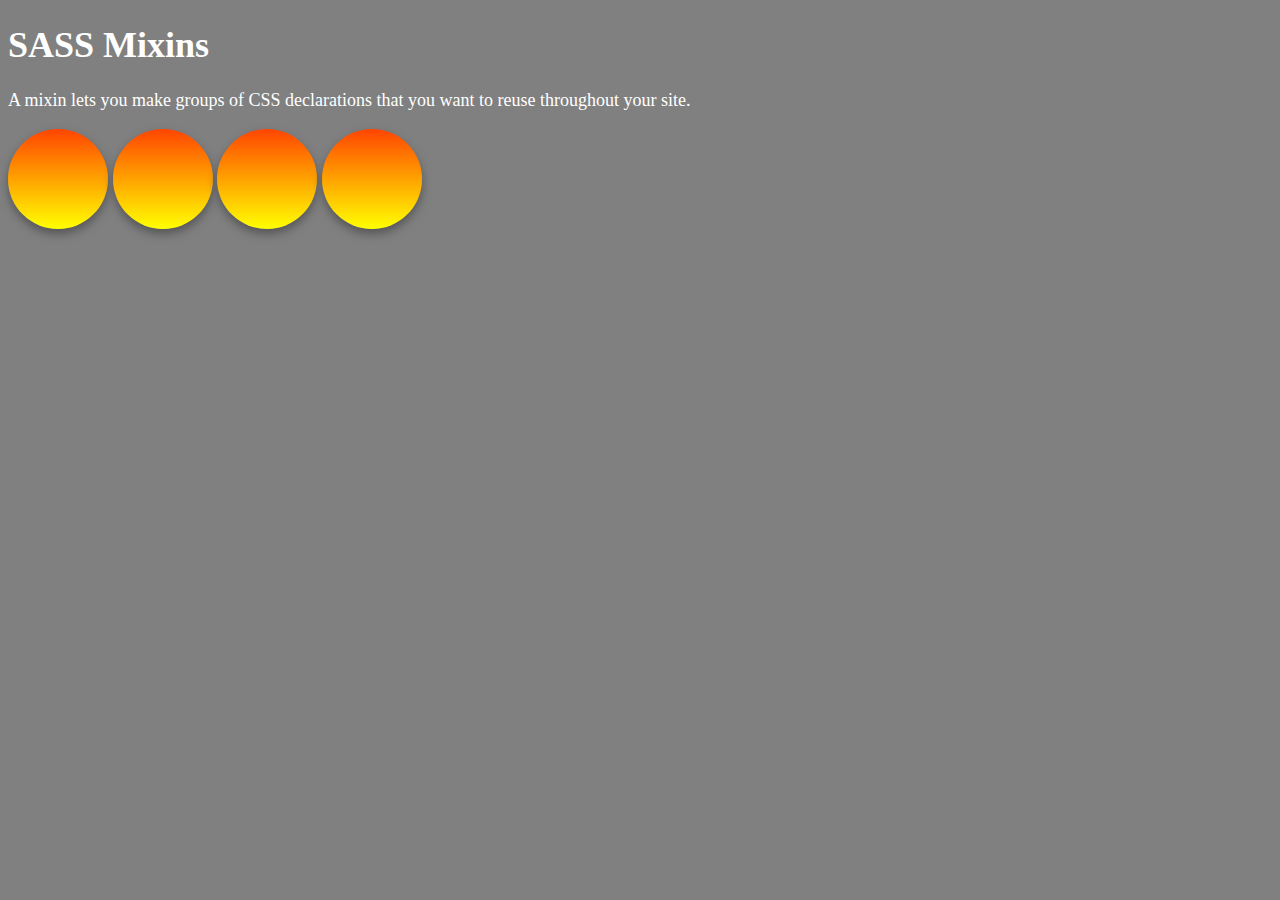
<file: index.html>
<!DOCTYPE html>
<html lang="en">
<head>
    <meta charset="UTF-8">
    <title>SASS</title>
    <link rel="stylesheet" href="css/app.css">
</head>
<body>
     <div class="container">
        <h1>SASS Mixins</h1>
        <p>A mixin lets you make groups of CSS declarations that you want to reuse throughout your site.</p>

        <div class="box"></div>
        <div class="box"></div>
        <div class="box"></div>
        <div class="box"></div>
    </div>



</body>
</html>
</file>
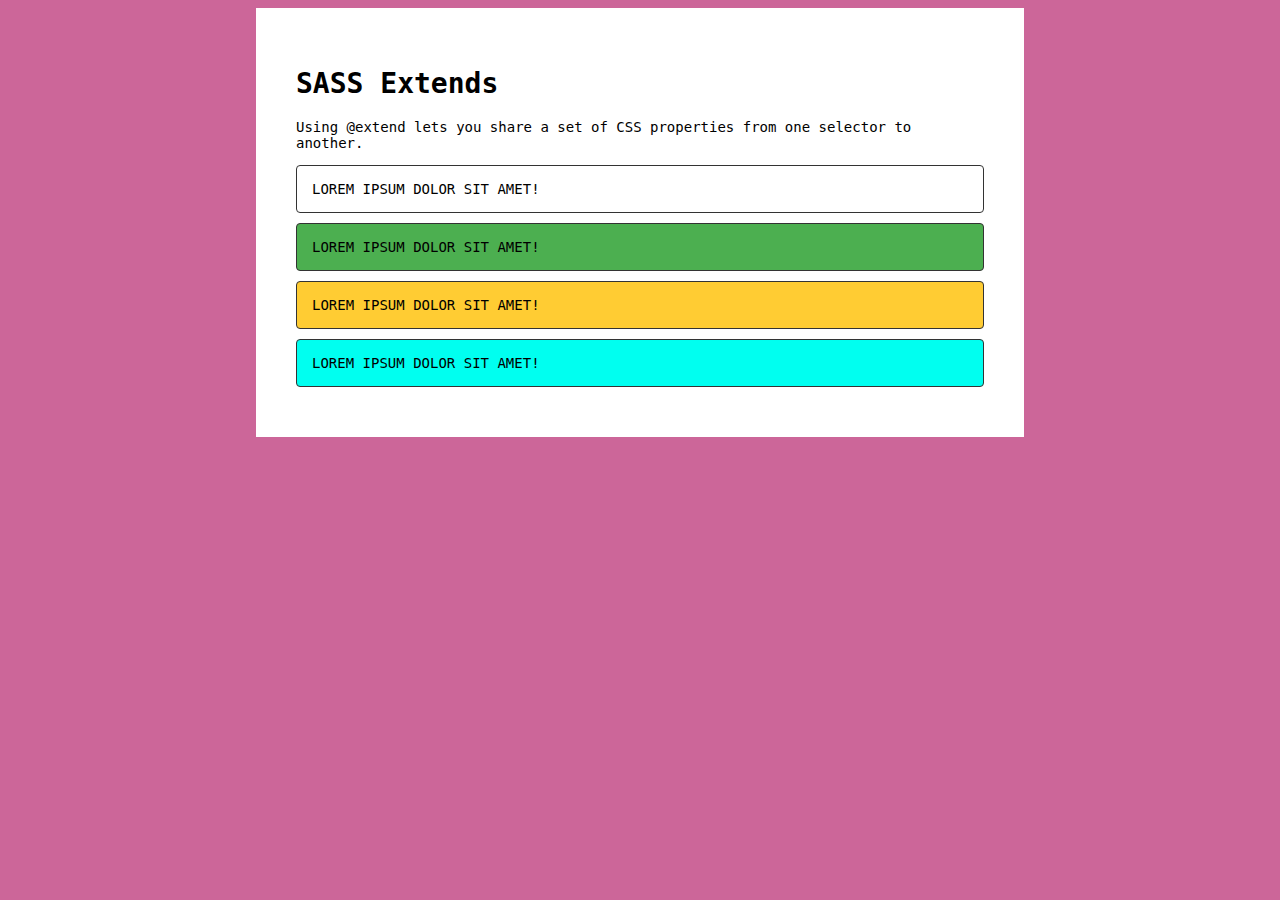
<file: 4-extends/index.html>
<!DOCTYPE html>
<html>
  <head>
    <meta charset="utf-8">
    <title>Extends</title>
    <link rel="stylesheet" href="css/app.css">
  </head>
  <body>
    <div class="container">
      <h1>SASS Extends</h1>
      <p>Using @extend lets you share a set of CSS properties from one selector to another.</p>

      <div class="alert">Lorem ipsum dolor sit amet!</div>
      <div class="success">Lorem ipsum dolor sit amet!</div>
      <div class="warning">Lorem ipsum dolor sit amet!</div>
      <div class="error">Lorem ipsum dolor sit amet!</div>

    </div>
  </body>
</html>
</file>
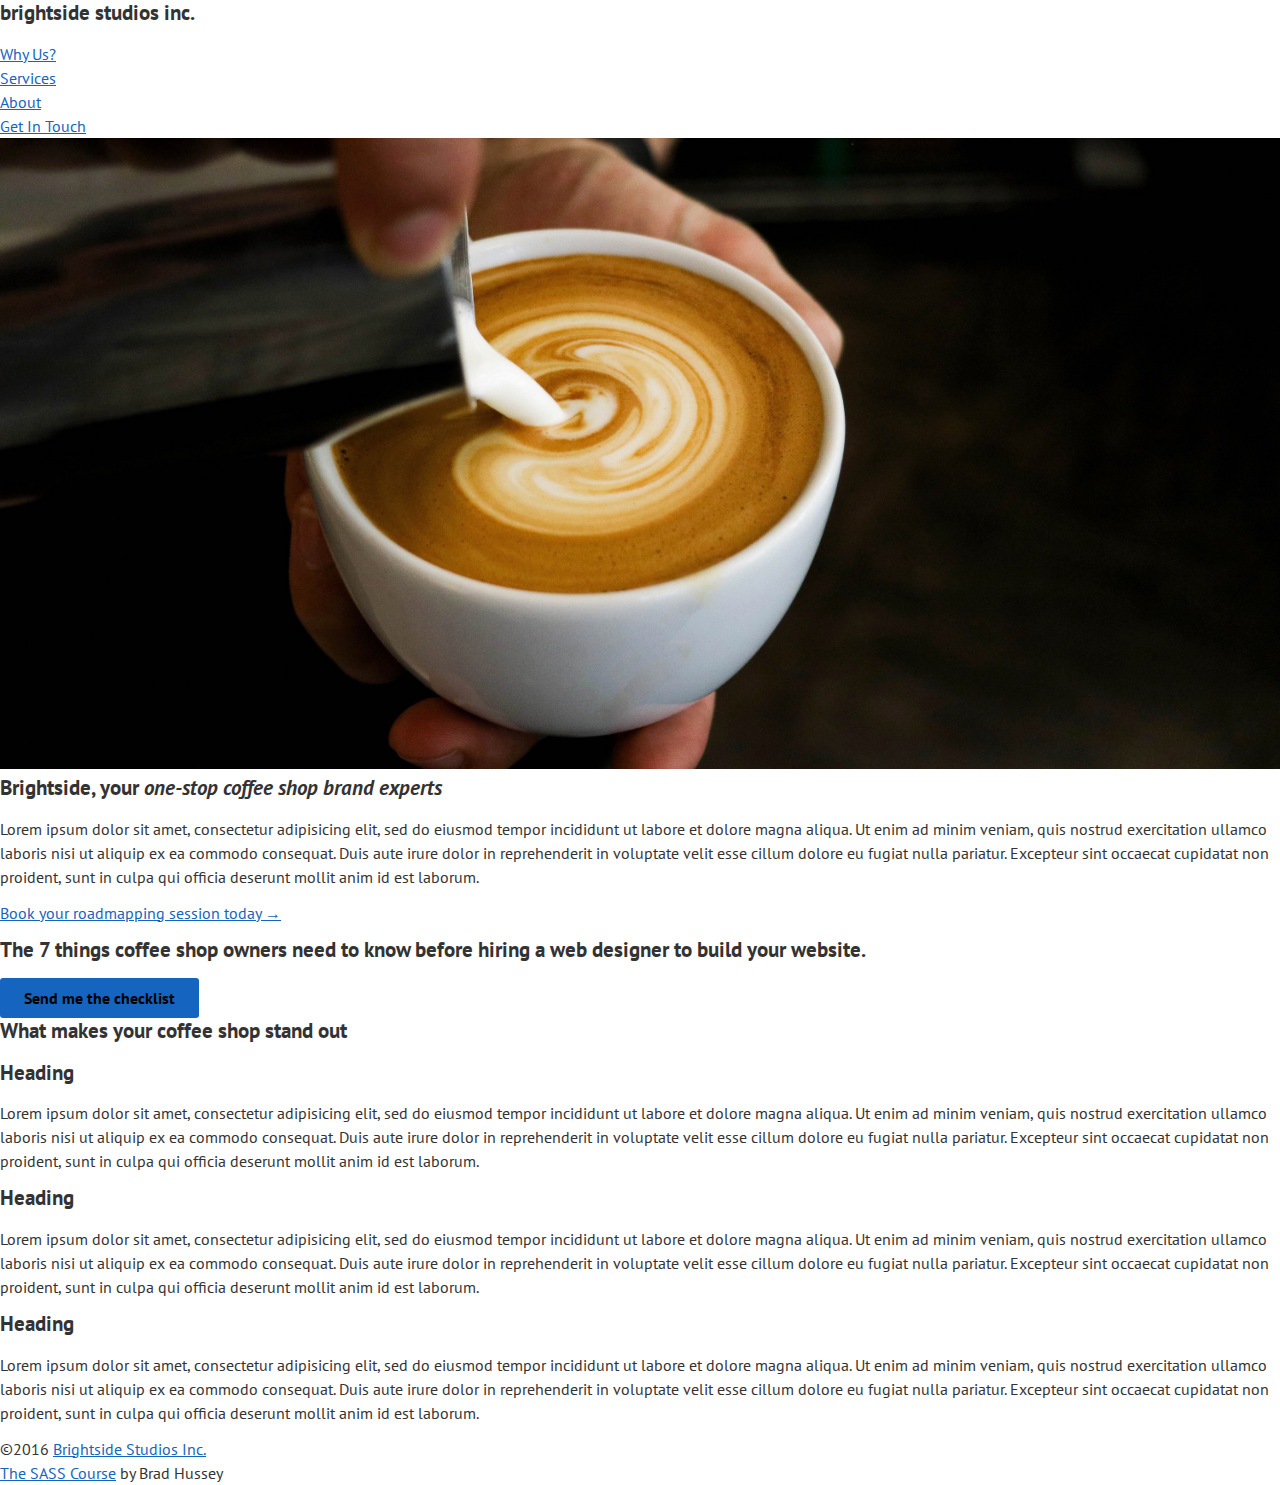
<file: 6-landing-page/index.html>
<!DOCTYPE html>
<html>
  <head>
    <meta charset="utf-8">
    <title>Landing Page</title>

    <!-- GOOGLE FONTS -->
    <link href='https://fonts.googleapis.com/css?family=PT+Sans:400,700,400italic,700italic' rel='stylesheet' type='text/css'>
    <link href='https://fonts.googleapis.com/css?family=Titillium+Web:400,400italic,600italic,600,700,700italic,900,300italic,300,200italic,200' rel='stylesheet' type='text/css'>

    <!-- STYLES -->
    <link rel="stylesheet" href="css/app.css">
  </head>
  <body>

    <div class="wrapper">

      <header>
        <h1 class="brand">brightside studios inc.</h1>

        <nav>
          <ul>
            <li><a href="#">Why Us?</a></li>
            <li><a href="#">Services</a></li>
            <li><a href="#">About</a></li>
            <li><a href="#">Get In Touch</a></li>
          </ul>
        </nav>

      </header>

      <section class="feature">
        <img src="img/cafe.jpg" alt="pouring a latte">
      </section>

      <section class="basic-info">
        <article class="about">
          <h4>Brightside, your <em>one-stop coffee shop brand experts</em></h4>
          <p>
            Lorem ipsum dolor sit amet, consectetur adipisicing elit, sed do eiusmod tempor incididunt ut labore et dolore magna aliqua. Ut enim ad minim veniam, quis nostrud exercitation ullamco laboris nisi ut aliquip ex ea commodo consequat. Duis aute irure dolor in reprehenderit in voluptate velit esse cillum dolore eu fugiat nulla pariatur. Excepteur sint occaecat cupidatat non proident, sunt in culpa qui officia deserunt mollit anim id est laborum.
          </p>
          <p>
            <a href="#">Book your roadmapping session today &rarr;</a>
          </p>
        </article>

        <aside class="call-to-action">
          <h3>The 7 things coffee shop owners need to know before hiring a web designer to build your website.</h3>
          <button type="button" name="button">Send me the checklist</button>
        </aside>
      </section>

      <section class="widgets">
        <h3>What makes your coffee shop stand out</h3>
        <article class="widget">
          <h4>Heading</h4>
          <p>
            Lorem ipsum dolor sit amet, consectetur adipisicing elit, sed do eiusmod tempor incididunt ut labore et dolore magna aliqua. Ut enim ad minim veniam, quis nostrud exercitation ullamco laboris nisi ut aliquip ex ea commodo consequat. Duis aute irure dolor in reprehenderit in voluptate velit esse cillum dolore eu fugiat nulla pariatur. Excepteur sint occaecat cupidatat non proident, sunt in culpa qui officia deserunt mollit anim id est laborum.
          </p>
        </article>
        <article class="widget">
          <h4>Heading</h4>
          <p>
            Lorem ipsum dolor sit amet, consectetur adipisicing elit, sed do eiusmod tempor incididunt ut labore et dolore magna aliqua. Ut enim ad minim veniam, quis nostrud exercitation ullamco laboris nisi ut aliquip ex ea commodo consequat. Duis aute irure dolor in reprehenderit in voluptate velit esse cillum dolore eu fugiat nulla pariatur. Excepteur sint occaecat cupidatat non proident, sunt in culpa qui officia deserunt mollit anim id est laborum.
          </p>
        </article>
        <article class="widget">
          <h4>Heading</h4>
          <p>
            Lorem ipsum dolor sit amet, consectetur adipisicing elit, sed do eiusmod tempor incididunt ut labore et dolore magna aliqua. Ut enim ad minim veniam, quis nostrud exercitation ullamco laboris nisi ut aliquip ex ea commodo consequat. Duis aute irure dolor in reprehenderit in voluptate velit esse cillum dolore eu fugiat nulla pariatur. Excepteur sint occaecat cupidatat non proident, sunt in culpa qui officia deserunt mollit anim id est laborum.
          </p>
        </article>
      </section>

      <footer>
        &copy;2016 <a href="http://brightsidestudios.ca/">Brightside Studios Inc.</a><br>
        <a href="http://codecollege.ca/p/learn-sass/">The SASS Course</a> by Brad Hussey
      </footer>

    </div>

  </body>
</html>
</file>
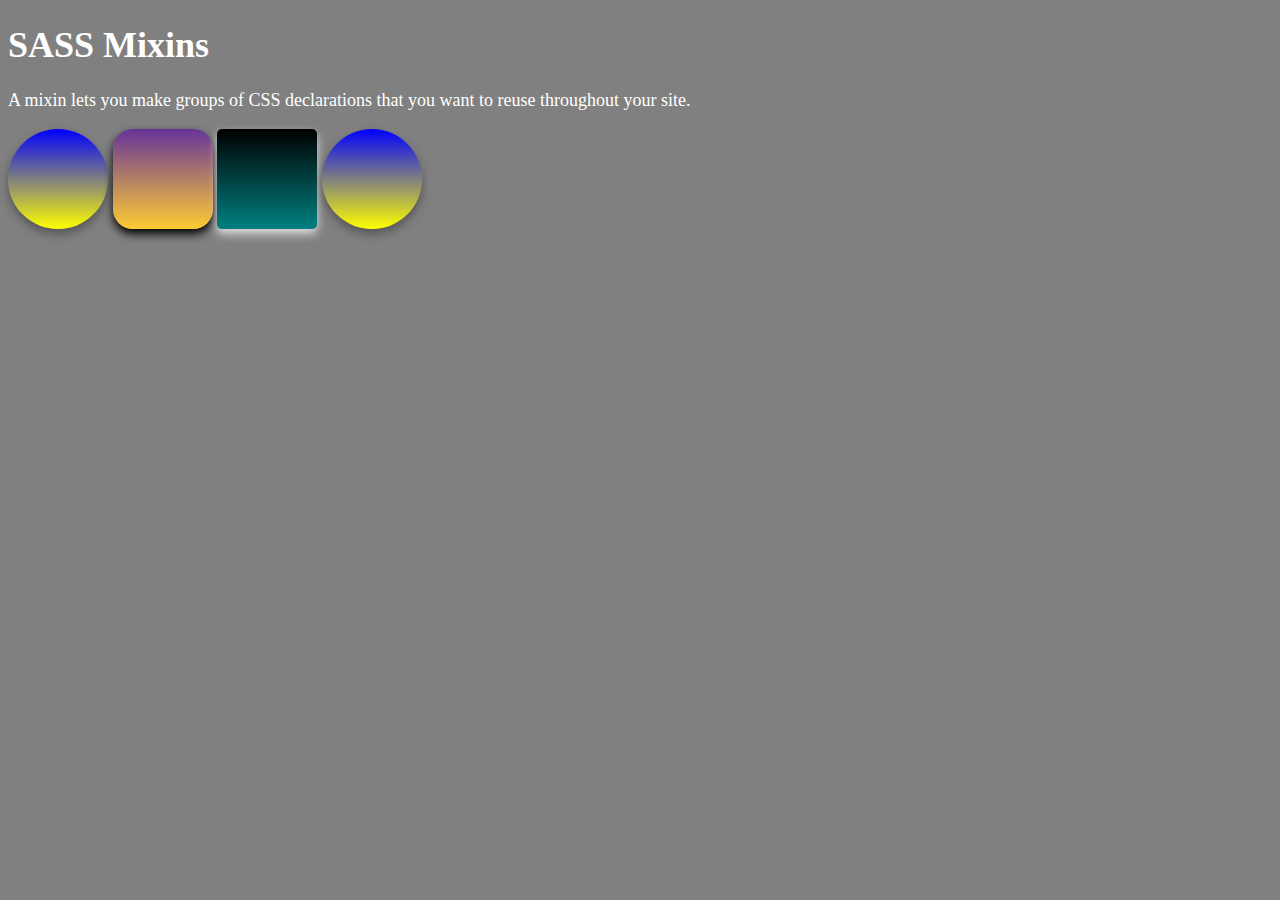
<file: previous-episodes/index.html>
<!DOCTYPE html>
<html lang="en">
<head>
    <meta charset="UTF-8">
    <title>SASS</title>
    <link rel="stylesheet" href="css/app.css">
</head>
<body>
     <div class="container">
        <h1>SASS Mixins</h1>
        <p>A mixin lets you make groups of CSS declarations that you want to reuse throughout your site.</p>

        <div class="box"></div>
        <div class="box" id="box2"></div>
        <div class="box" id="box3"></div>
        <div class="box"></div>
    </div>



</body>
</html>
</file>
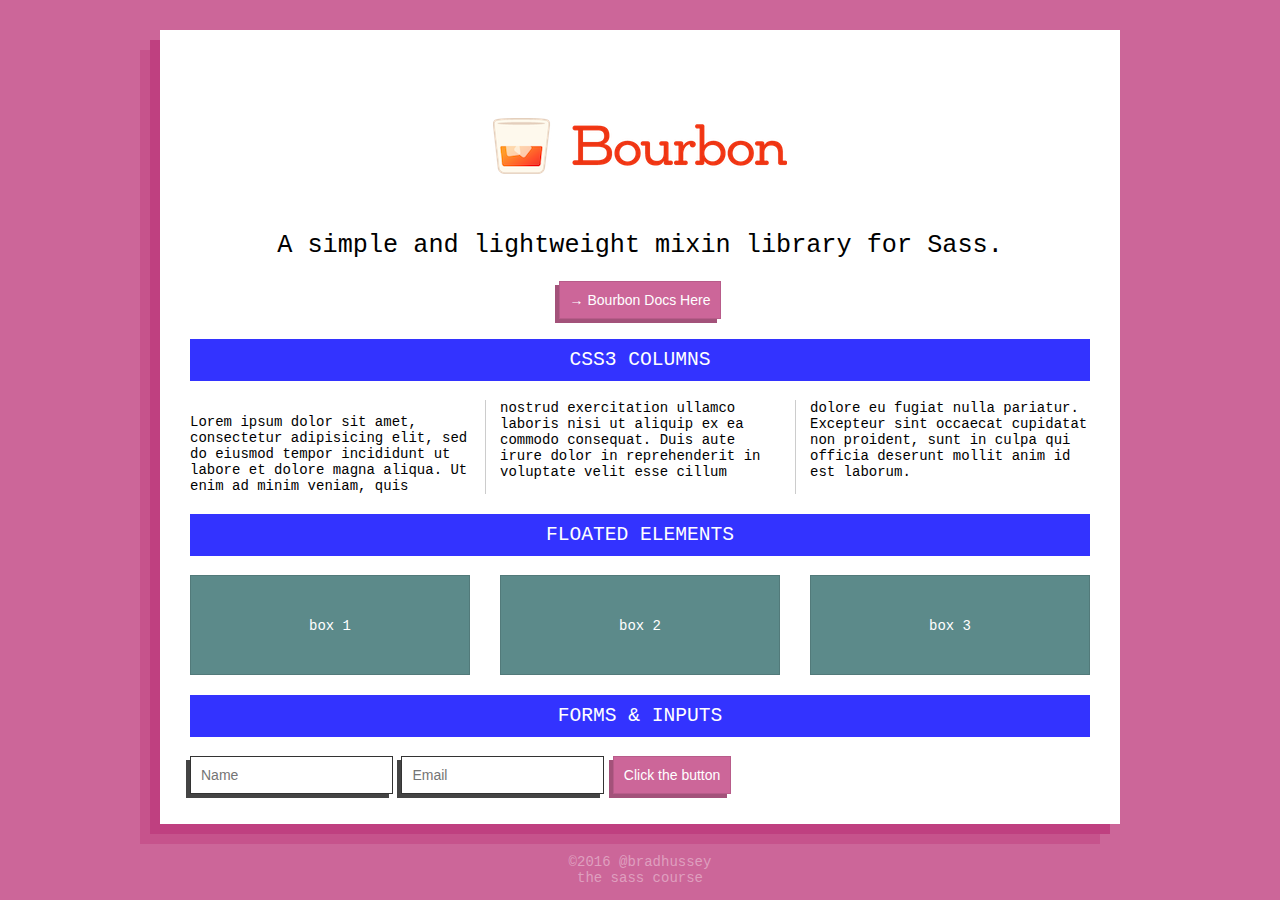
<file: 5-frameworks/Bourbon/index.html>
<!DOCTYPE html>
<html>
  <head>
    <meta charset="utf-8">
    <title>SASS Frameworks: Bourbon</title>
    <link rel="stylesheet" href="css/app.css">
  </head>
  <body>

    <div class="container">
      <header>
        <h1 class="brand">bourbon</h1>
        <h2>A simple and lightweight mixin library for Sass.</h2>
        <button href="http://bourbon.io/">&rarr; Bourbon Docs Here</button>
      </header>
      <h3>CSS3 Columns</h3>
      <article>
        <p>Lorem ipsum dolor sit amet, consectetur adipisicing elit, sed do eiusmod tempor incididunt ut labore et dolore magna aliqua. Ut enim ad minim veniam, quis nostrud exercitation ullamco laboris nisi ut aliquip ex ea commodo consequat. Duis aute irure dolor in reprehenderit in voluptate velit esse cillum dolore eu fugiat nulla pariatur. Excepteur sint occaecat cupidatat non proident, sunt in culpa qui officia deserunt mollit anim id est laborum.</p>
      </article>

      <section>
        <h3>Floated Elements</h3>
        <div class="box">
          box 1
        </div>
        <div class="box">
          box 2
        </div>
        <div class="box">
          box 3
        </div>
      </section>

      <section>
        <h3>Forms &amp; Inputs</h3>
        <form>
          <input type="text" name="name" value="" placeholder="Name">
          <input type="text" name="name" value="" placeholder="Email">
          <input type="button" name="name" value="Click the button">
        </form>
      </section>

    </div>

    <footer>
      &copy;2016 @bradhussey
      <br>the sass course
    </footer>

  </body>
</html>
</file>
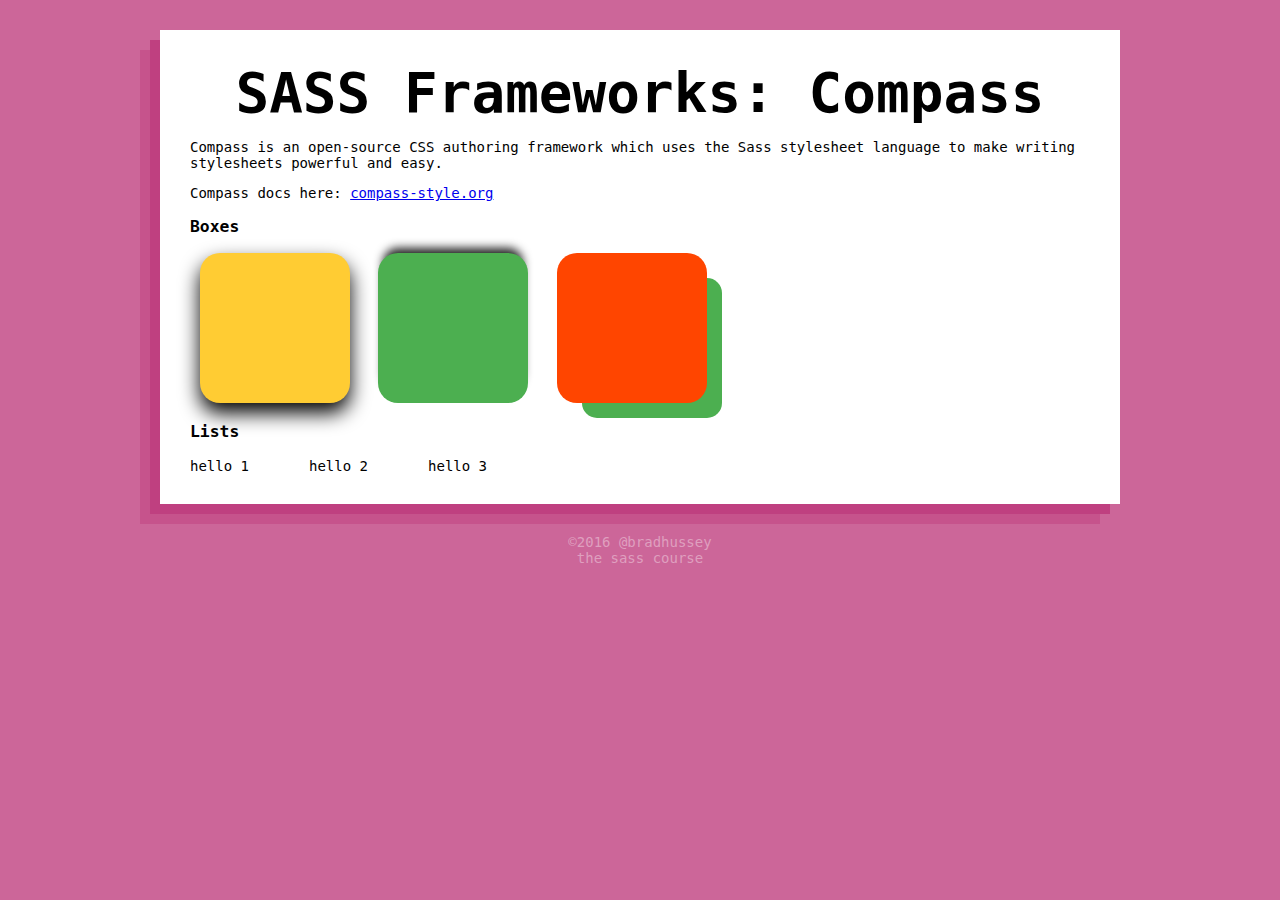
<file: 5-frameworks/Compass/index.html>
<!DOCTYPE html>
<html>
  <head>
    <meta charset="utf-8">
    <title>SASS Frameworks: Compass</title>
    <link rel="stylesheet" href="css/app.css">
    <!-- <link rel="stylesheet" href="stylesheet/app.css"> -->
  </head>
  <body>

    <div class="container">
      <h1>SASS Frameworks: Compass</h1>
      <p>Compass is an open-source CSS authoring framework which uses the Sass stylesheet language to make writing stylesheets powerful and easy.</p>
      <p>Compass docs here: <a href="http://compass-style.org/">compass-style.org</a></p>

      <h3>Boxes</h3>
      <div class="box" id="box1">
      </div>

      <div class="box" id="box2">
      </div>

      <div class="box" id="box3">
      </div>

      <h3>Lists</h3>
      <ul>
        <li>hello 1</li>
        <li>hello 2</li>
        <li>hello 3</li>
      </ul>
    </div>

    <footer>
      &copy;2016 @bradhussey
      <br>the sass course
    </footer>

  </body>
</html>
</file>
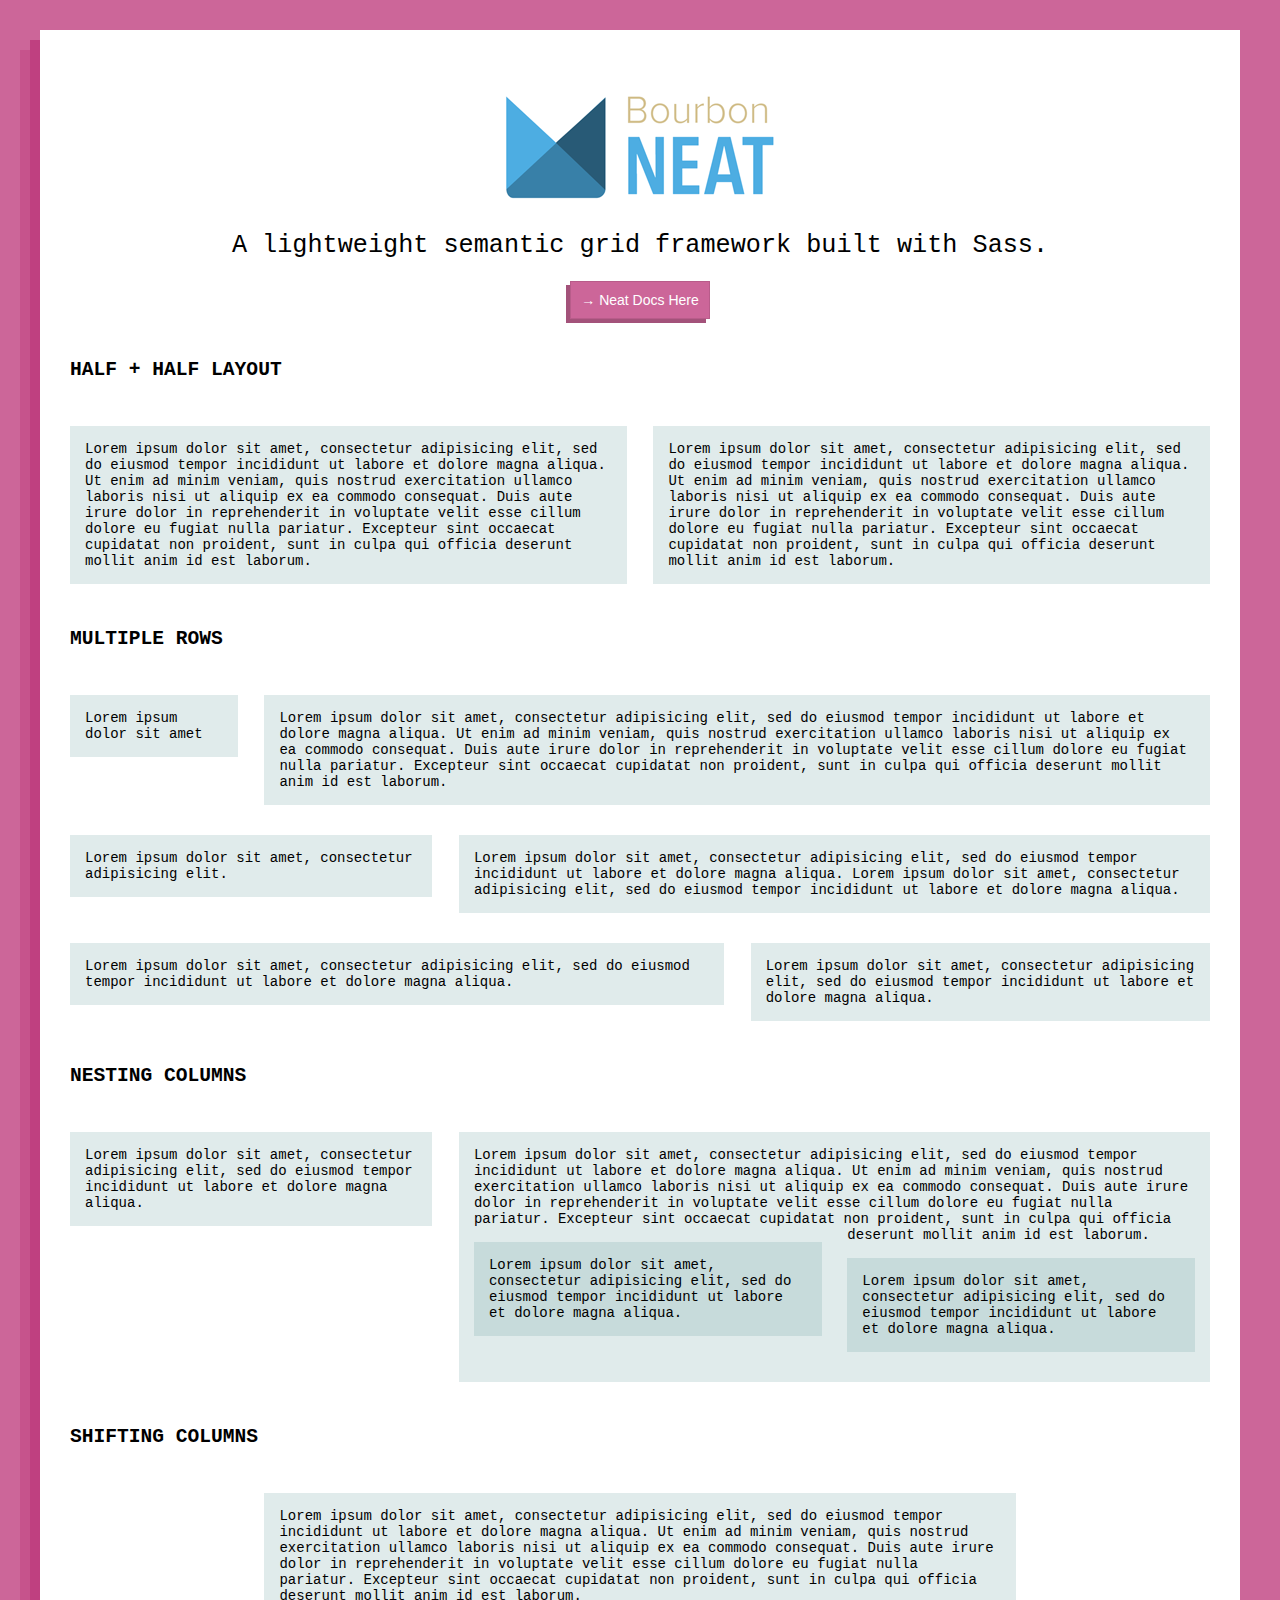
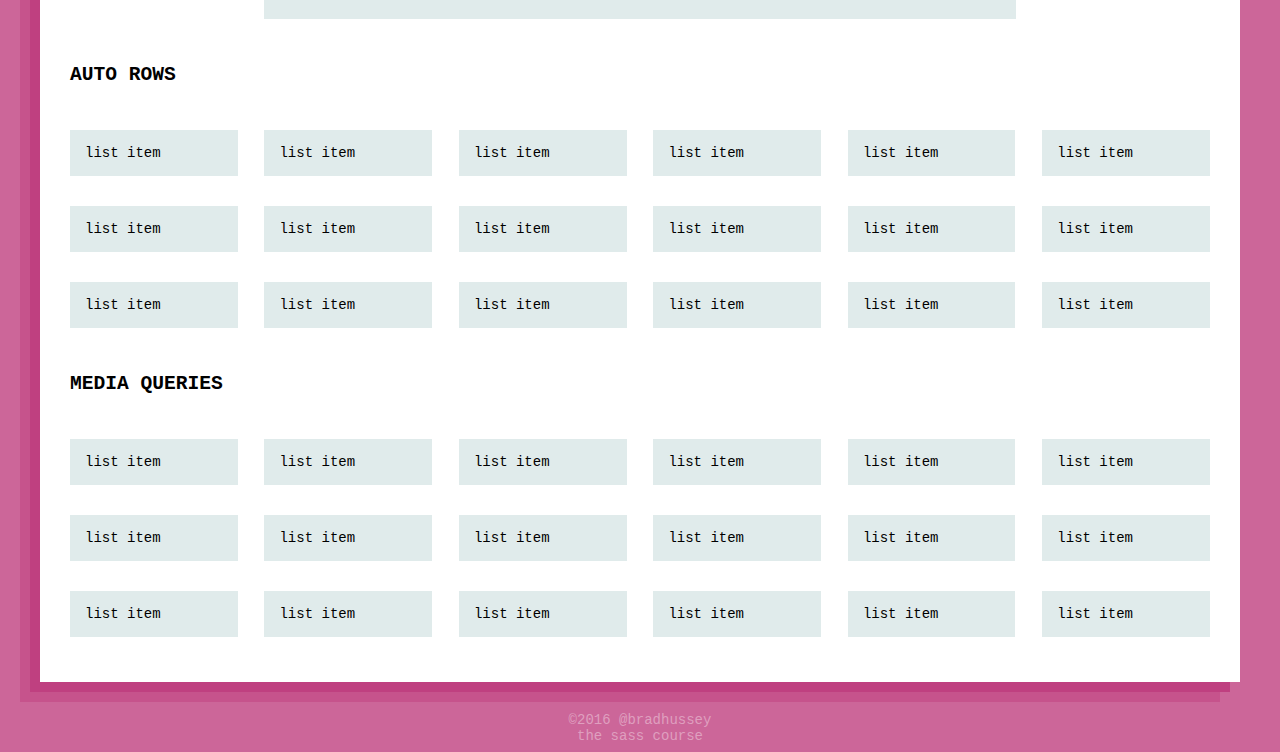
<file: 5-frameworks/Neat/index.html>
<!DOCTYPE html>
<html>
  <head>
    <meta charset="utf-8">
    <title>SASS Frameworks: Bourbon Neat</title>
    <link rel="stylesheet" href="css/app.css">
  </head>
  <body>

    <div class="wrapper">

      <header>
        <h1 class="brand">bourbon neat</h1>
        <h2>A lightweight semantic grid framework built with Sass.</h2>
        <button href="http://neat.bourbon.io/">&rarr; Neat Docs Here</button>
      </header>

      <!-- HALF + HALF LAYOUT -->
      <section class="container" id="example1">
        <h3>Half + Half Layout</h3>
        <article>
          Lorem ipsum dolor sit amet, consectetur adipisicing elit, sed do eiusmod tempor incididunt ut labore et dolore magna aliqua. Ut enim ad minim veniam, quis nostrud exercitation ullamco laboris nisi ut aliquip ex ea commodo consequat. Duis aute irure dolor in reprehenderit in voluptate velit esse cillum dolore eu fugiat nulla pariatur. Excepteur sint occaecat cupidatat non proident, sunt in culpa qui officia deserunt mollit anim id est laborum.
        </article>
        <article>
          Lorem ipsum dolor sit amet, consectetur adipisicing elit, sed do eiusmod tempor incididunt ut labore et dolore magna aliqua. Ut enim ad minim veniam, quis nostrud exercitation ullamco laboris nisi ut aliquip ex ea commodo consequat. Duis aute irure dolor in reprehenderit in voluptate velit esse cillum dolore eu fugiat nulla pariatur. Excepteur sint occaecat cupidatat non proident, sunt in culpa qui officia deserunt mollit anim id est laborum.
        </article>
      </section>

      <!-- MULTIPLE ROWS -->
      <section class="container" id="example2">
        <h3>Multiple Rows</h3>
        <aside>
          Lorem ipsum dolor sit amet
        </aside>
        <article>
          Lorem ipsum dolor sit amet, consectetur adipisicing elit, sed do eiusmod tempor incididunt ut labore et dolore magna aliqua. Ut enim ad minim veniam, quis nostrud exercitation ullamco laboris nisi ut aliquip ex ea commodo consequat. Duis aute irure dolor in reprehenderit in voluptate velit esse cillum dolore eu fugiat nulla pariatur. Excepteur sint occaecat cupidatat non proident, sunt in culpa qui officia deserunt mollit anim id est laborum.
        </article>
        <div class="item1">
          Lorem ipsum dolor sit amet, consectetur adipisicing elit.
        </div>
        <div class="item2">
          Lorem ipsum dolor sit amet, consectetur adipisicing elit, sed do eiusmod tempor incididunt ut labore et dolore magna aliqua. Lorem ipsum dolor sit amet, consectetur adipisicing elit, sed do eiusmod tempor incididunt ut labore et dolore magna aliqua.
        </div>
        <div class="item3">
          Lorem ipsum dolor sit amet, consectetur adipisicing elit, sed do eiusmod tempor incididunt ut labore et dolore magna aliqua.
        </div>
        <div class="item4">
          Lorem ipsum dolor sit amet, consectetur adipisicing elit, sed do eiusmod tempor incididunt ut labore et dolore magna aliqua.
        </div>
      </section>

      <!-- NESTING COLUMNS -->
      <section class="container" id="example3">
        <h3>Nesting Columns</h3>
        <aside>
          Lorem ipsum dolor sit amet, consectetur adipisicing elit, sed do eiusmod tempor incididunt ut labore et dolore magna aliqua.
        </aside>
        <article>
          Lorem ipsum dolor sit amet, consectetur adipisicing elit, sed do eiusmod tempor incididunt ut labore et dolore magna aliqua. Ut enim ad minim veniam, quis nostrud exercitation ullamco laboris nisi ut aliquip ex ea commodo consequat. Duis aute irure dolor in reprehenderit in voluptate velit esse cillum dolore eu fugiat nulla pariatur. Excepteur sint occaecat cupidatat non proident, sunt in culpa qui officia deserunt mollit anim id est laborum.

          <div>
            Lorem ipsum dolor sit amet, consectetur adipisicing elit, sed do eiusmod tempor incididunt ut labore et dolore magna aliqua.
          </div>
          <div>
            Lorem ipsum dolor sit amet, consectetur adipisicing elit, sed do eiusmod tempor incididunt ut labore et dolore magna aliqua.
          </div>
        </article>
      </section>

      <!-- SHIFTING COLUMNS -->
      <section class="container" id="example4">
        <h3>Shifting Columns</h3>
        <article>
          Lorem ipsum dolor sit amet, consectetur adipisicing elit, sed do eiusmod tempor incididunt ut labore et dolore magna aliqua. Ut enim ad minim veniam, quis nostrud exercitation ullamco laboris nisi ut aliquip ex ea commodo consequat. Duis aute irure dolor in reprehenderit in voluptate velit esse cillum dolore eu fugiat nulla pariatur. Excepteur sint occaecat cupidatat non proident, sunt in culpa qui officia deserunt mollit anim id est laborum.
        </article>
      </section>

      <!-- AUTO ROWS -->
      <section class="container" id="example5">
        <h3>Auto Rows</h3>
        <ul>
          <li>list item</li>
          <li>list item</li>
          <li>list item</li>
          <li>list item</li>
          <li>list item</li>
          <li>list item</li>
          <li>list item</li>
          <li>list item</li>
          <li>list item</li>
          <li>list item</li>
          <li>list item</li>
          <li>list item</li>
          <li>list item</li>
          <li>list item</li>
          <li>list item</li>
          <li>list item</li>
          <li>list item</li>
          <li>list item</li>
        </ul>
      </section>

      <!-- MEDIA QUERIES -->
      <section class="container" id="example6">
        <h3>MEDIA QUERIES</h3>
        <ul>
          <li>list item</li>
          <li>list item</li>
          <li>list item</li>
          <li>list item</li>
          <li>list item</li>
          <li>list item</li>
          <li>list item</li>
          <li>list item</li>
          <li>list item</li>
          <li>list item</li>
          <li>list item</li>
          <li>list item</li>
          <li>list item</li>
          <li>list item</li>
          <li>list item</li>
          <li>list item</li>
          <li>list item</li>
          <li>list item</li>
        </ul>
      </section>

    </div>
    <footer>
      &copy;2016 @bradhussey
      <br>the sass course
    </footer>

  </body>
</html>
</file>
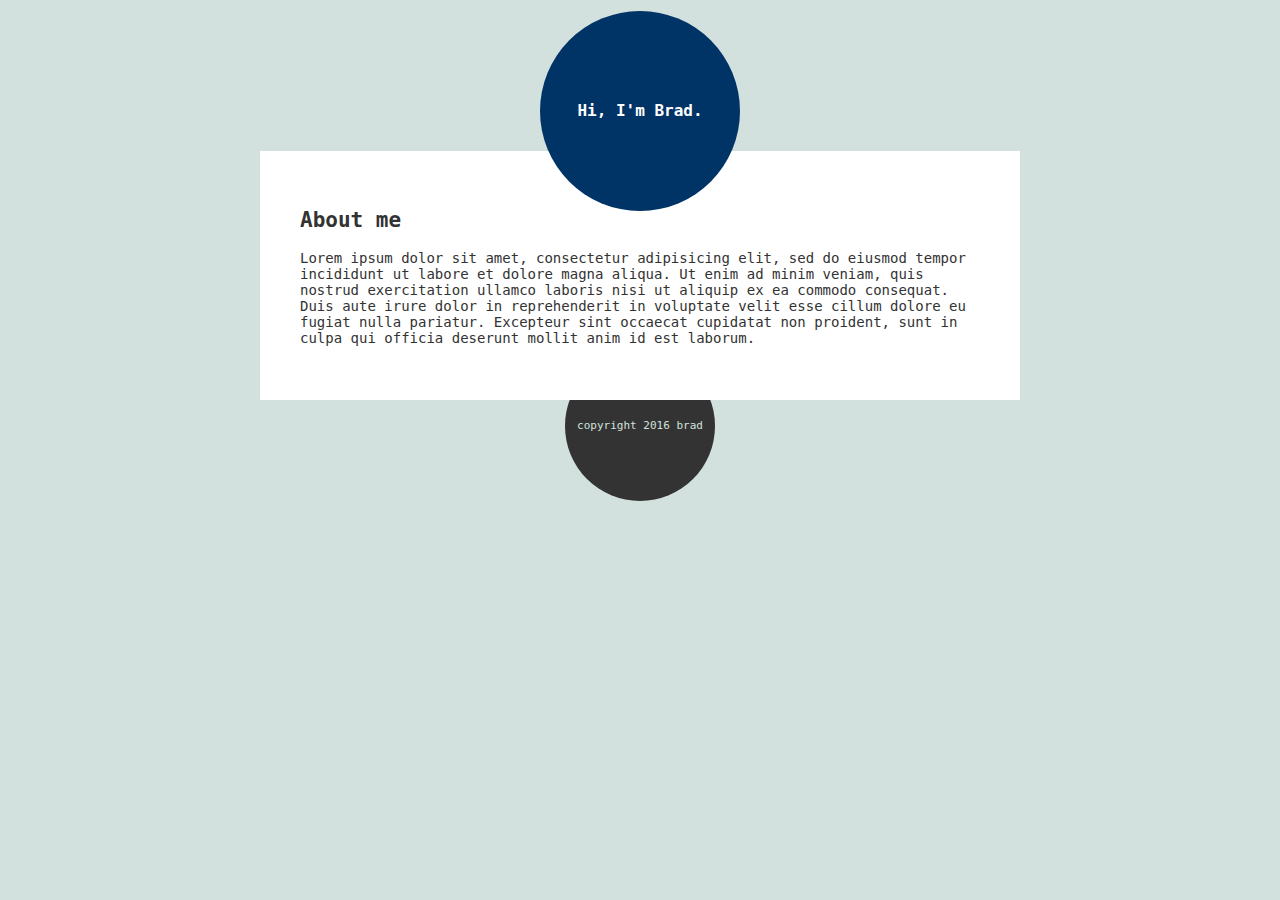
<file: course-files/#2 - Udemy Version/A - MyFirstSASS (FINAL)/index.html>
<!DOCTYPE html>
<html>
  <head>
    <meta charset="utf-8">
    <title>Hi, I'm Brad</title>
    <link rel="stylesheet" href="app.css">
  </head>
  <body>

    <header>
      <h1>Hi, I'm Brad.</h1>
    </header>

    <article>
      <h2>About me</h2>
      <p>
        Lorem ipsum dolor sit amet, consectetur adipisicing elit, sed do eiusmod tempor incididunt ut labore et dolore magna aliqua. Ut enim ad minim veniam, quis nostrud exercitation ullamco laboris nisi ut aliquip ex ea commodo consequat. Duis aute irure dolor in reprehenderit in voluptate velit esse cillum dolore eu fugiat nulla pariatur. Excepteur sint occaecat cupidatat non proident, sunt in culpa qui officia deserunt mollit anim id est laborum.
      </p>
    </article>

    <footer>
      <p>copyright 2016 brad</p>
    </footer>

  </body>
</html>
</file>
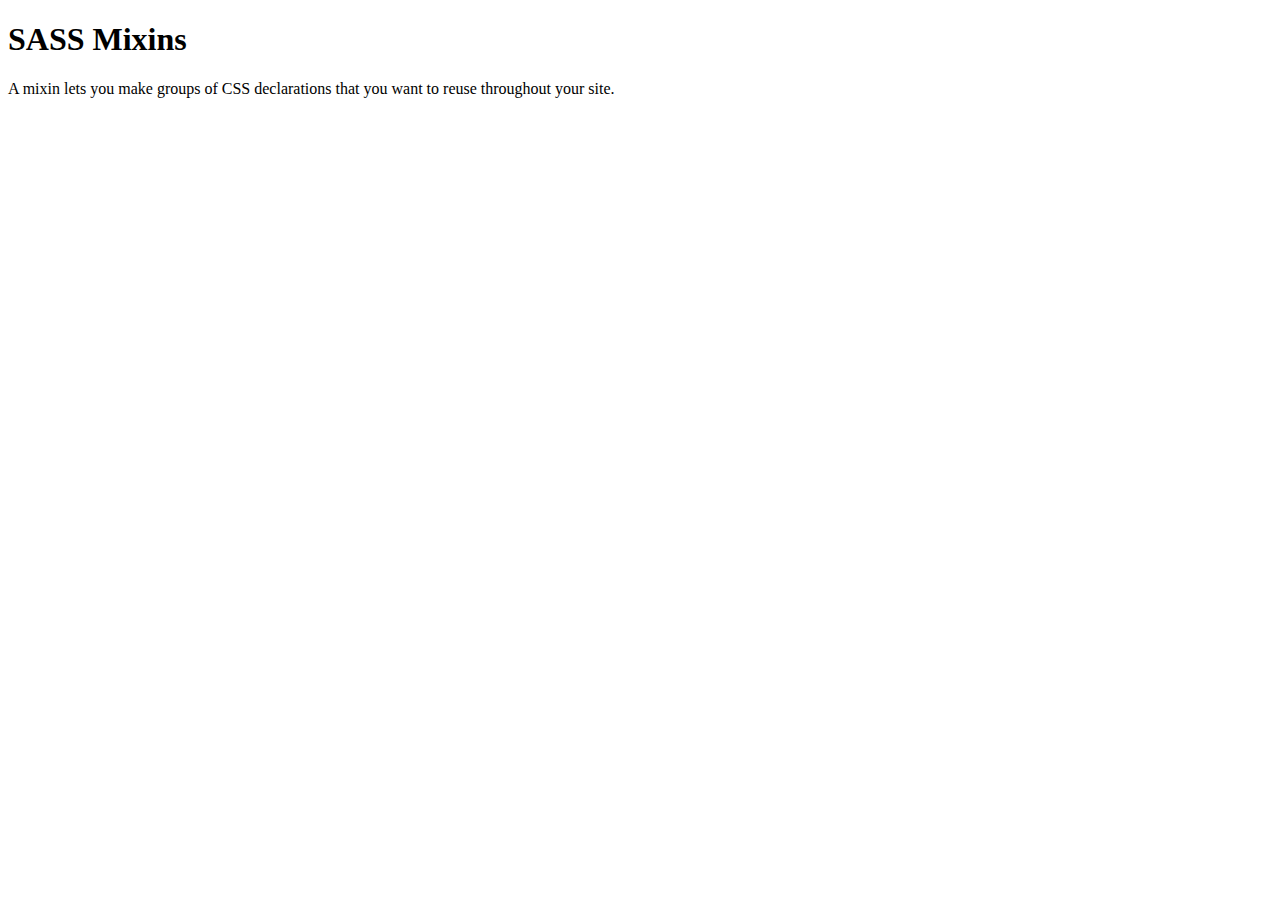
<file: course-files/#2 - Udemy Version/C - Mixins/index.html>
<!DOCTYPE html>
<html>
  <head>
    <meta charset="utf-8">
    <title>Mixins</title>
  </head>
  <body>
    <div class="container">
      <h1>SASS Mixins</h1>
      <p>A mixin lets you make groups of CSS declarations that you want to reuse throughout your site.</p>

      <div class="box"></div>
      <div class="box"></div>
      <div class="box"></div>
      <div class="box"></div>
      
    </div>
  </body>
</html>
</file>
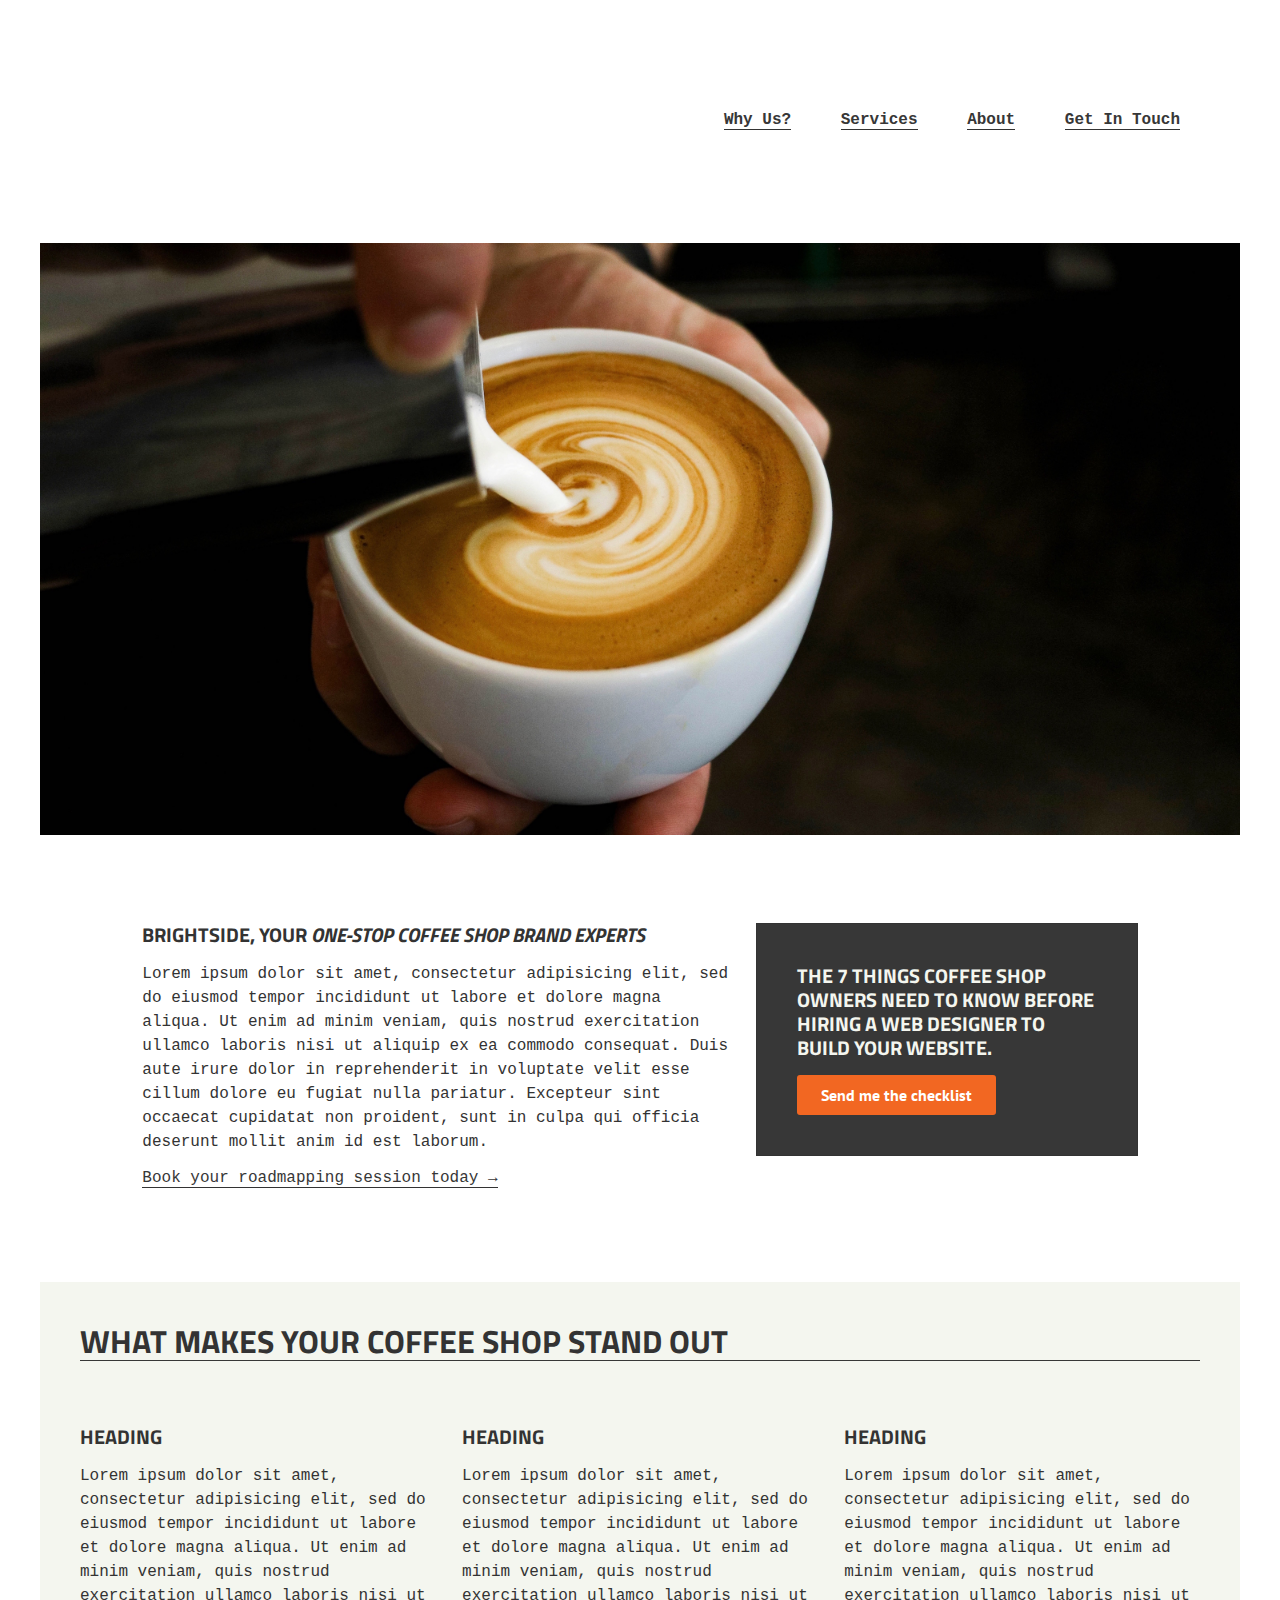
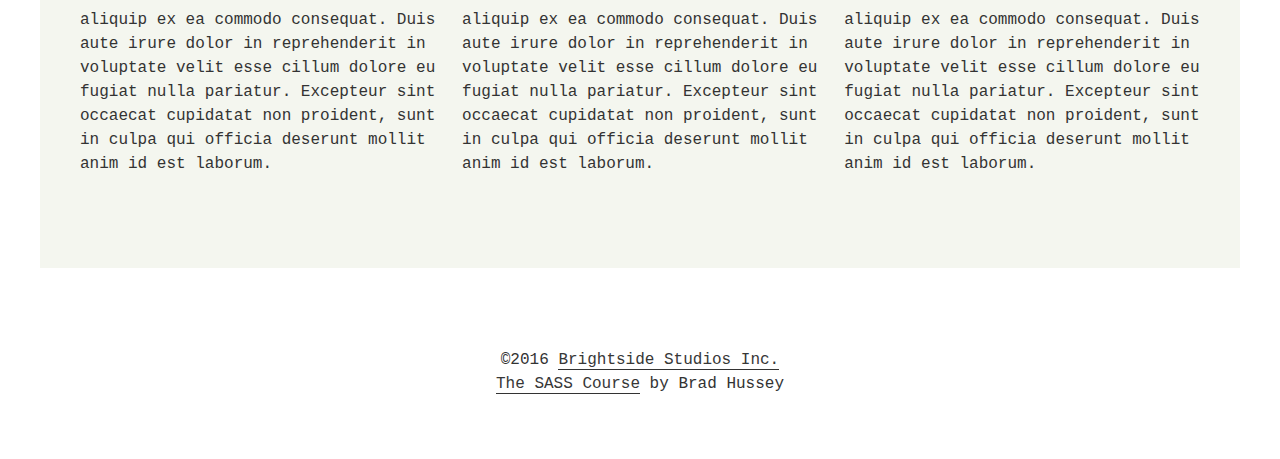
<file: course-files/#2 - Udemy Version/I - Landing Page (FINAL)/index.html>
<!DOCTYPE html>
<html>
  <head>
    <meta charset="utf-8">
    <title>Portfolio Landing Page</title>

    <!-- GOOGLE FONTS -->
    <link href='https://fonts.googleapis.com/css?family=PT+Sans:400,700,400italic,700italic' rel='stylesheet' type='text/css'>
    <link href='https://fonts.googleapis.com/css?family=Titillium+Web:400,400italic,600italic,600,700,700italic,900,300italic,300,200italic,200' rel='stylesheet' type='text/css'>

    <!-- STYLES -->
    <link rel="stylesheet" href="css/app.css">
  </head>
  <body>

    <div class="wrapper">

      <header>
        <h1 class="brand">brightside studios inc.</h1>

        <nav>
          <ul>
            <li><a href="#">Why Us?</a></li>
            <li><a href="#">Services</a></li>
            <li><a href="#">About</a></li>
            <li><a href="#">Get In Touch</a></li>
          </ul>
        </nav>

      </header>

      <section class="feature">
        <img src="img/cafe.jpg" alt="pouring a latte">
      </section>

      <section class="basic-info">
        <article class="about">
          <h4>Brightside, your <em>one-stop coffee shop brand experts</em></h4>
          <p>
            Lorem ipsum dolor sit amet, consectetur adipisicing elit, sed do eiusmod tempor incididunt ut labore et dolore magna aliqua. Ut enim ad minim veniam, quis nostrud exercitation ullamco laboris nisi ut aliquip ex ea commodo consequat. Duis aute irure dolor in reprehenderit in voluptate velit esse cillum dolore eu fugiat nulla pariatur. Excepteur sint occaecat cupidatat non proident, sunt in culpa qui officia deserunt mollit anim id est laborum.
          </p>
          <p>
            <a href="#">Book your roadmapping session today &rarr;</a>
          </p>
        </article>

        <aside class="call-to-action">
          <h3>The 7 things coffee shop owners need to know before hiring a web designer to build your website.</h3>
          <button type="button" name="button">Send me the checklist</button>
        </aside>
      </section>

      <section class="widgets">
        <h3>What makes your coffee shop stand out</h3>
        <article class="widget">
          <h4>Heading</h4>
          <p>
            Lorem ipsum dolor sit amet, consectetur adipisicing elit, sed do eiusmod tempor incididunt ut labore et dolore magna aliqua. Ut enim ad minim veniam, quis nostrud exercitation ullamco laboris nisi ut aliquip ex ea commodo consequat. Duis aute irure dolor in reprehenderit in voluptate velit esse cillum dolore eu fugiat nulla pariatur. Excepteur sint occaecat cupidatat non proident, sunt in culpa qui officia deserunt mollit anim id est laborum.
          </p>
        </article>
        <article class="widget">
          <h4>Heading</h4>
          <p>
            Lorem ipsum dolor sit amet, consectetur adipisicing elit, sed do eiusmod tempor incididunt ut labore et dolore magna aliqua. Ut enim ad minim veniam, quis nostrud exercitation ullamco laboris nisi ut aliquip ex ea commodo consequat. Duis aute irure dolor in reprehenderit in voluptate velit esse cillum dolore eu fugiat nulla pariatur. Excepteur sint occaecat cupidatat non proident, sunt in culpa qui officia deserunt mollit anim id est laborum.
          </p>
        </article>
        <article class="widget">
          <h4>Heading</h4>
          <p>
            Lorem ipsum dolor sit amet, consectetur adipisicing elit, sed do eiusmod tempor incididunt ut labore et dolore magna aliqua. Ut enim ad minim veniam, quis nostrud exercitation ullamco laboris nisi ut aliquip ex ea commodo consequat. Duis aute irure dolor in reprehenderit in voluptate velit esse cillum dolore eu fugiat nulla pariatur. Excepteur sint occaecat cupidatat non proident, sunt in culpa qui officia deserunt mollit anim id est laborum.
          </p>
        </article>
      </section>

      <footer>
        &copy;2016 <a href="http://brightsidestudios.ca/">Brightside Studios Inc.</a><br>
        <a href="http://codecollege.ca/p/learn-sass/">The SASS Course</a> by Brad Hussey
      </footer>

    </div>

  </body>
</html>
</file>
<file: css/app.css>
/* BASE STYLES */
body {
  background: grey;
  color: white;
  font-size: 18px; }

h1 {
  font-family: Georgia, Times, serif; }

h2, h3 {
  font-family: Helvetica, Arial, sans-serif; }

#header {
  border: solid 1px black;
  padding: 40px; }

.box {
  height: 100px;
  width: 100px;
  background: #036;
  display: inline-block;
  -webkit-border-radius: 100%;
  -moz-border-radius: 100%;
  border-radius: 100%;
  -webkit-box-shadow: 0 5px 10px #555;
  -moz-box-shadow: 0 5px 10px #555;
  box-shadow: 0 5px 10px #555;
  background: #036;
  background: -webkit-linear-gradient(orangered, yellow);
  background: -o-linear-gradient(orangered, yellow);
  background: -moz-linear-gradient(orangered, yellow);
  background: linear-gradient(orangered, yellow); }

/*# sourceMappingURL=app.css.map */
</file>
<file: 4-extends/css/app.css>
/* PLUGINS */
/* BASE STYLES */
body {
  font-family: Monaco, monospace;
  font-size: 14px;
  background: #c69; }

/* LAYOUTS */
.container {
  width: 768px;
  margin: 0 auto;
  padding: 40px;
  box-sizing: border-box;
  background: white; }

/* MODULES */
.alert, .success, .warning, .error {
  border: solid 1px #333;
  margin: 10px 0;
  padding: 15px;
  text-transform: uppercase;
  -webkit-border-radius: 4px;
  -moz-border-radius: 4px;
  border-radius: 4px; }

.success {
  background: #4CAF50; }

.warning {
  background: #fc3; }

.error {
  background: #00FFF0; }

/*# sourceMappingURL=app.css.map */
</file>
<file: 6-landing-page/css/app.css>
/* ==============================
 * PLUGINS & THIRD PARTY STYLES
 * ============================== */
html {
  box-sizing: border-box; }

*, *::after, *::before {
  box-sizing: inherit; }

button, input[type="button"], input[type="reset"], input[type="submit"] {
  appearance: none;
  background-color: #1565c0;
  border: 0;
  border-radius: 3px;
  color: contrast-switch(#1565c0);
  cursor: pointer;
  display: inline-block;
  font-family: "PT Sans", sans-serif;
  font-size: 16px;
  -webkit-font-smoothing: antialiased;
  font-weight: 600;
  line-height: 1;
  padding: 0.75em 1.5em;
  text-align: center;
  text-decoration: none;
  transition: background-color 150ms ease;
  user-select: none;
  vertical-align: middle;
  white-space: nowrap; }
  button:hover, input[type="button"]:hover, input[type="reset"]:hover, input[type="submit"]:hover {
    background-color: #11519a;
    color: contrast-switch(#11519a); }
  button:focus, input[type="button"]:focus, input[type="reset"]:focus, input[type="submit"]:focus {
    outline: 3px solid rgba(21, 101, 192, 0.6);
    outline-offset: 2px; }
  button:disabled, input[type="button"]:disabled, input[type="reset"]:disabled, input[type="submit"]:disabled {
    cursor: not-allowed;
    opacity: 0.5; }
    button:disabled:hover, input[type="button"]:disabled:hover, input[type="reset"]:disabled:hover, input[type="submit"]:disabled:hover {
      background-color: #1565c0; }

fieldset {
  background-color: transparent;
  border: 0;
  margin: 0;
  padding: 0; }

legend {
  font-weight: 600;
  margin-bottom: 0.375em;
  padding: 0; }

label {
  display: block;
  font-weight: 600;
  margin-bottom: 0.375em; }

input,
select,
textarea {
  display: block;
  font-family: "PT Sans", sans-serif;
  font-size: 16px; }

input[type="color"], input[type="date"], input[type="datetime"], input[type="datetime-local"], input[type="email"], input[type="month"], input[type="number"], input[type="password"], input[type="search"], input[type="tel"], input[type="text"], input[type="time"], input[type="url"], input[type="week"], input:not([type]), textarea {
  appearance: none;
  background-color: #fff;
  border: 1px solid #ddd;
  border-radius: 3px;
  box-shadow: inset 0 1px 3px rgba(0, 0, 0, 0.06);
  box-sizing: border-box;
  margin-bottom: 0.75em;
  padding: 0.5em;
  transition: border-color 150ms ease;
  width: 100%; }
  input[type="color"]:hover, input[type="date"]:hover, input[type="datetime"]:hover, input[type="datetime-local"]:hover, input[type="email"]:hover, input[type="month"]:hover, input[type="number"]:hover, input[type="password"]:hover, input[type="search"]:hover, input[type="tel"]:hover, input[type="text"]:hover, input[type="time"]:hover, input[type="url"]:hover, input[type="week"]:hover, input:not([type]):hover, textarea:hover {
    border-color: #b1b1b1; }
  input[type="color"]:focus, input[type="date"]:focus, input[type="datetime"]:focus, input[type="datetime-local"]:focus, input[type="email"]:focus, input[type="month"]:focus, input[type="number"]:focus, input[type="password"]:focus, input[type="search"]:focus, input[type="tel"]:focus, input[type="text"]:focus, input[type="time"]:focus, input[type="url"]:focus, input[type="week"]:focus, input:not([type]):focus, textarea:focus {
    border-color: #1565c0;
    box-shadow: inset 0 1px 3px rgba(0, 0, 0, 0.06), 0 0 5px rgba(21, 101, 192, 0.7);
    outline: none; }
  input[type="color"]:disabled, input[type="date"]:disabled, input[type="datetime"]:disabled, input[type="datetime-local"]:disabled, input[type="email"]:disabled, input[type="month"]:disabled, input[type="number"]:disabled, input[type="password"]:disabled, input[type="search"]:disabled, input[type="tel"]:disabled, input[type="text"]:disabled, input[type="time"]:disabled, input[type="url"]:disabled, input[type="week"]:disabled, input:not([type]):disabled, textarea:disabled {
    background-color: #f2f2f2;
    cursor: not-allowed; }
    input[type="color"]:disabled:hover, input[type="date"]:disabled:hover, input[type="datetime"]:disabled:hover, input[type="datetime-local"]:disabled:hover, input[type="email"]:disabled:hover, input[type="month"]:disabled:hover, input[type="number"]:disabled:hover, input[type="password"]:disabled:hover, input[type="search"]:disabled:hover, input[type="tel"]:disabled:hover, input[type="text"]:disabled:hover, input[type="time"]:disabled:hover, input[type="url"]:disabled:hover, input[type="week"]:disabled:hover, input:not([type]):disabled:hover, textarea:disabled:hover {
      border: 1px solid #ddd; }
  input[type="color"]::placeholder, input[type="date"]::placeholder, input[type="datetime"]::placeholder, input[type="datetime-local"]::placeholder, input[type="email"]::placeholder, input[type="month"]::placeholder, input[type="number"]::placeholder, input[type="password"]::placeholder, input[type="search"]::placeholder, input[type="tel"]::placeholder, input[type="text"]::placeholder, input[type="time"]::placeholder, input[type="url"]::placeholder, input[type="week"]::placeholder, input:not([type])::placeholder, textarea::placeholder {
    color: #858585; }

textarea {
  resize: vertical; }

[type="checkbox"],
[type="radio"] {
  display: inline;
  margin-right: 0.375em; }

[type="file"] {
  margin-bottom: 0.75em;
  width: 100%; }

select {
  margin-bottom: 0.75em;
  width: 100%; }

[type="checkbox"]:focus,
[type="radio"]:focus,
[type="file"]:focus,
select:focus {
  outline: 3px solid rgba(21, 101, 192, 0.6);
  outline-offset: 2px; }

html {
  box-sizing: border-box; }

*,
*::before,
*::after {
  box-sizing: inherit; }

html,
body {
  height: 100%; }

body {
  margin: 0; }

ul,
ol {
  list-style-type: none;
  margin: 0;
  padding: 0; }

dl {
  margin: 0; }

dt {
  font-weight: 600;
  margin: 0; }

dd {
  margin: 0; }

figure {
  margin: 0; }

img,
picture {
  margin: 0;
  max-width: 100%; }

table {
  border-collapse: collapse;
  margin: 1.5em 0;
  table-layout: fixed;
  text-align: left;
  width: 100%; }

thead {
  line-height: 1.2;
  vertical-align: bottom; }

tbody {
  vertical-align: top; }

tr {
  border-bottom: 1px solid #ddd; }

th {
  font-weight: 600; }

th,
td {
  padding: 0.75em 0.75em 0.75em 0; }

html {
  color: #333;
  font-family: "PT Sans", sans-serif;
  font-size: 100%;
  line-height: 1.5; }

h1,
h2,
h3,
h4,
h5,
h6 {
  font-family: "PT Sans", sans-serif;
  font-size: 1.333em;
  line-height: 1.2;
  margin: 0 0 0.75em; }

p {
  margin: 0 0 0.75em; }

a {
  color: #1565c0;
  text-decoration-skip: ink;
  transition: color 150ms ease; }
  a:hover {
    color: #104c90; }
  a:focus {
    outline: 3px solid rgba(21, 101, 192, 0.6);
    outline-offset: 2px; }

hr {
  border-bottom: 1px solid #ddd;
  border-left: 0;
  border-right: 0;
  border-top: 0;
  margin: 1.5em 0; }

/* ==============================
 * BASE STYLES
 * ============================== */
/* ==============================
 * LAYOUT STYLES
 * ============================== */
/* ==============================
 * MODULE STYLES
 * ============================== */

/*# sourceMappingURL=app.css.map */
</file>
<file: previous-episodes/css/app.css>
/* BASE STYLES */
body {
  background: grey;
  color: white;
  font-size: 18px; }

h1 {
  font-family: Georgia, Times, serif; }

h2, h3 {
  font-family: Helvetica, Arial, sans-serif; }

#header {
  border: solid 1px black;
  padding: 40px; }

.box {
  height: 100px;
  width: 100px;
  background: #036;
  display: inline-block;
  -webkit-border-radius: 100%;
  -moz-border-radius: 100%;
  border-radius: 100%;
  -webkit-box-shadow: 0 5px 10px #555;
  -moz-box-shadow: 0 5px 10px #555;
  box-shadow: 0 5px 10px #555;
  background: #036;
  background: -webkit-linear-gradient(blue, yellow);
  background: -o-linear-gradient(blue, yellow);
  background: -moz-linear-gradient(blue, yellow);
  background: linear-gradient(blue, yellow); }

#box2 {
  -webkit-border-radius: 20px;
  -moz-border-radius: 20px;
  border-radius: 20px;
  -webkit-box-shadow: 0 5px 10px #000;
  -moz-box-shadow: 0 5px 10px #000;
  box-shadow: 0 5px 10px #000;
  background: #036;
  background: -webkit-linear-gradient(#639, #fc3);
  background: -o-linear-gradient(#639, #fc3);
  background: -moz-linear-gradient(#639, #fc3);
  background: linear-gradient(#639, #fc3); }

#box3 {
  -webkit-border-radius: 5px;
  -moz-border-radius: 5px;
  border-radius: 5px;
  -webkit-box-shadow: 0 5px 10px #ddd;
  -moz-box-shadow: 0 5px 10px #ddd;
  box-shadow: 0 5px 10px #ddd;
  background: #036;
  background: -webkit-linear-gradient(black, teal);
  background: -o-linear-gradient(black, teal);
  background: -moz-linear-gradient(black, teal);
  background: linear-gradient(black, teal); }

/*# sourceMappingURL=app.css.map */
</file>
<file: 5-frameworks/Bourbon/css/app.css>
/* PLUGINS */
/* BASE STYLES */
body {
  font-family: "Bitstream Vera Sans Mono", "Consolas", "Courier", monospace;
  font-size: 14px;
  background: #c69; }

.brand {
  overflow: hidden;
  text-indent: 101%;
  white-space: nowrap;
  background-image: url("../img/bourbon-logo.png");
  background-repeat: no-repeat;
  background-position: center;
  height: 111px;
  margin: 30px auto; }
  @media only screen and (-webkit-min-device-pixel-ratio: 1.3), only screen and (min--moz-device-pixel-ratio: 1.3), only screen and (-o-min-device-pixel-ratio: 1.3 / 1), only screen and (min-resolution: 125dpi), only screen and (min-resolution: 1.3dppx) {
    .brand {
      background-image: url("../img/bourbon-logo_2x.png");
      background-size: 294px 56px; } }

h2, h3 {
  font-size: 25.2px;
  font-weight: normal;
  text-align: center; }

h3 {
  background: #3333ff;
  color: white;
  padding: 10px 0;
  font-size: 19.6px;
  text-transform: uppercase; }

section::after {
  clear: both;
  content: "";
  display: table; }

footer {
  text-align: center;
  color: #df9fbf; }

/* LAYOUTS */
header {
  text-align: center; }

.container {
  padding: 30px;
  width: 960px;
  margin: 30px auto;
  box-sizing: border-box;
  background: white;
  position: relative; }
  .container::before {
    position: absolute;
    content: "";
    width: 100%;
    height: 100%;
    z-index: -2;
    top: 10px;
    left: -10px;
    background: #bf4080;
    box-shadow: -10px 10px 0 #c6538c; }

article {
  -webkit-columns: 3 200px;
  -moz-columns: 3 200px;
  columns: 3 200px;
  -webkit-column-rule: solid 1px #ccc;
  -moz-column-rule: solid 1px #ccc;
  column-rule: solid 1px #ccc;
  -webkit-column-gap: 30px;
  -moz-column-gap: 30px;
  column-gap: 30px; }

/* MODULES */
.box {
  height: 100px;
  width: 280px;
  background: #5c8a8a;
  float: left;
  color: white;
  border: solid 1px #527a7a;
  box-sizing: border-box;
  text-align: center;
  line-height: 100px;
  margin: 0 30px 0 0; }
  .box:last-child {
    margin-right: 0; }
  .box:hover {
    -webkit-animation: wow 0.5s cubic-bezier(0.86, 0, 0.07, 1) 1;
    -moz-animation: wow 0.5s cubic-bezier(0.86, 0, 0.07, 1) 1;
    animation: wow 0.5s cubic-bezier(0.86, 0, 0.07, 1) 1; }

@-webkit-keyframes wow {
  0% {
    -webkit-transform: scale(1); }
  50% {
    -webkit-transform: scale(2) rotate(-6deg); }
  100% {
    -webkit-transform: scale(1); } }
@-moz-keyframes wow {
  0% {
    -moz-transform: scale(1); }
  50% {
    -moz-transform: scale(2) rotate(-6deg); }
  100% {
    -moz-transform: scale(1); } }
@keyframes wow {
  0% {
    -webkit-transform: scale(1);
    -moz-transform: scale(1);
    -ms-transform: scale(1);
    -o-transform: scale(1);
    transform: scale(1); }
  50% {
    -webkit-transform: scale(2) rotate(-6deg);
    -moz-transform: scale(2) rotate(-6deg);
    -ms-transform: scale(2) rotate(-6deg);
    -o-transform: scale(2) rotate(-6deg);
    transform: scale(2) rotate(-6deg); }
  100% {
    -webkit-transform: scale(1);
    -moz-transform: scale(1);
    -ms-transform: scale(1);
    -o-transform: scale(1);
    transform: scale(1); } }
input[type="color"], input[type="date"], input[type="datetime"], input[type="datetime-local"], input[type="email"], input[type="month"], input[type="number"], input[type="password"], input[type="search"], input[type="tel"], input[type="text"], input[type="time"], input[type="url"], input[type="week"], input:not([type]), textarea {
  position: relative;
  padding: 10px;
  font-size: 14px;
  border: 1px solid #333;
  box-shadow: -4px 4px 0 #444; }

input[type="color"]:focus, input[type="date"]:focus, input[type="datetime"]:focus, input[type="datetime-local"]:focus, input[type="email"]:focus, input[type="month"]:focus, input[type="number"]:focus, input[type="password"]:focus, input[type="search"]:focus, input[type="tel"]:focus, input[type="text"]:focus, input[type="time"]:focus, input[type="url"]:focus, input[type="week"]:focus, input:not([type]):focus, textarea:focus,
input[type="color"]:hover, input[type="date"]:hover, input[type="datetime"]:hover, input[type="datetime-local"]:hover, input[type="email"]:hover, input[type="month"]:hover, input[type="number"]:hover, input[type="password"]:hover, input[type="search"]:hover, input[type="tel"]:hover, input[type="text"]:hover, input[type="time"]:hover, input[type="url"]:hover, input[type="week"]:hover, input:not([type]):hover, textarea:hover {
  border-color: #333;
  outline-color: #4CAF50;
  box-shadow: -6px 6px 0 #222; }
  input[type="color"]:focus::-webkit-input-placeholder, input[type="date"]:focus::-webkit-input-placeholder, input[type="datetime"]:focus::-webkit-input-placeholder, input[type="datetime-local"]:focus::-webkit-input-placeholder, input[type="email"]:focus::-webkit-input-placeholder, input[type="month"]:focus::-webkit-input-placeholder, input[type="number"]:focus::-webkit-input-placeholder, input[type="password"]:focus::-webkit-input-placeholder, input[type="search"]:focus::-webkit-input-placeholder, input[type="tel"]:focus::-webkit-input-placeholder, input[type="text"]:focus::-webkit-input-placeholder, input[type="time"]:focus::-webkit-input-placeholder, input[type="url"]:focus::-webkit-input-placeholder, input[type="week"]:focus::-webkit-input-placeholder, input:not([type]):focus::-webkit-input-placeholder, textarea:focus::-webkit-input-placeholder,
  input[type="color"]:hover::-webkit-input-placeholder, input[type="date"]:hover::-webkit-input-placeholder, input[type="datetime"]:hover::-webkit-input-placeholder, input[type="datetime-local"]:hover::-webkit-input-placeholder, input[type="email"]:hover::-webkit-input-placeholder, input[type="month"]:hover::-webkit-input-placeholder, input[type="number"]:hover::-webkit-input-placeholder, input[type="password"]:hover::-webkit-input-placeholder, input[type="search"]:hover::-webkit-input-placeholder, input[type="tel"]:hover::-webkit-input-placeholder, input[type="text"]:hover::-webkit-input-placeholder, input[type="time"]:hover::-webkit-input-placeholder, input[type="url"]:hover::-webkit-input-placeholder, input[type="week"]:hover::-webkit-input-placeholder, input:not([type]):hover::-webkit-input-placeholder, textarea:hover::-webkit-input-placeholder {
    color: #888; }
  input[type="color"]:focus::-moz-placeholder, input[type="date"]:focus::-moz-placeholder, input[type="datetime"]:focus::-moz-placeholder, input[type="datetime-local"]:focus::-moz-placeholder, input[type="email"]:focus::-moz-placeholder, input[type="month"]:focus::-moz-placeholder, input[type="number"]:focus::-moz-placeholder, input[type="password"]:focus::-moz-placeholder, input[type="search"]:focus::-moz-placeholder, input[type="tel"]:focus::-moz-placeholder, input[type="text"]:focus::-moz-placeholder, input[type="time"]:focus::-moz-placeholder, input[type="url"]:focus::-moz-placeholder, input[type="week"]:focus::-moz-placeholder, input:not([type]):focus::-moz-placeholder, textarea:focus::-moz-placeholder,
  input[type="color"]:hover::-moz-placeholder, input[type="date"]:hover::-moz-placeholder, input[type="datetime"]:hover::-moz-placeholder, input[type="datetime-local"]:hover::-moz-placeholder, input[type="email"]:hover::-moz-placeholder, input[type="month"]:hover::-moz-placeholder, input[type="number"]:hover::-moz-placeholder, input[type="password"]:hover::-moz-placeholder, input[type="search"]:hover::-moz-placeholder, input[type="tel"]:hover::-moz-placeholder, input[type="text"]:hover::-moz-placeholder, input[type="time"]:hover::-moz-placeholder, input[type="url"]:hover::-moz-placeholder, input[type="week"]:hover::-moz-placeholder, input:not([type]):hover::-moz-placeholder, textarea:hover::-moz-placeholder {
    color: #888; }
  input[type="color"]:focus:-moz-placeholder, input[type="date"]:focus:-moz-placeholder, input[type="datetime"]:focus:-moz-placeholder, input[type="datetime-local"]:focus:-moz-placeholder, input[type="email"]:focus:-moz-placeholder, input[type="month"]:focus:-moz-placeholder, input[type="number"]:focus:-moz-placeholder, input[type="password"]:focus:-moz-placeholder, input[type="search"]:focus:-moz-placeholder, input[type="tel"]:focus:-moz-placeholder, input[type="text"]:focus:-moz-placeholder, input[type="time"]:focus:-moz-placeholder, input[type="url"]:focus:-moz-placeholder, input[type="week"]:focus:-moz-placeholder, input:not([type]):focus:-moz-placeholder, textarea:focus:-moz-placeholder,
  input[type="color"]:hover:-moz-placeholder, input[type="date"]:hover:-moz-placeholder, input[type="datetime"]:hover:-moz-placeholder, input[type="datetime-local"]:hover:-moz-placeholder, input[type="email"]:hover:-moz-placeholder, input[type="month"]:hover:-moz-placeholder, input[type="number"]:hover:-moz-placeholder, input[type="password"]:hover:-moz-placeholder, input[type="search"]:hover:-moz-placeholder, input[type="tel"]:hover:-moz-placeholder, input[type="text"]:hover:-moz-placeholder, input[type="time"]:hover:-moz-placeholder, input[type="url"]:hover:-moz-placeholder, input[type="week"]:hover:-moz-placeholder, input:not([type]):hover:-moz-placeholder, textarea:hover:-moz-placeholder {
    color: #888; }
  input[type="color"]:focus:-ms-input-placeholder, input[type="date"]:focus:-ms-input-placeholder, input[type="datetime"]:focus:-ms-input-placeholder, input[type="datetime-local"]:focus:-ms-input-placeholder, input[type="email"]:focus:-ms-input-placeholder, input[type="month"]:focus:-ms-input-placeholder, input[type="number"]:focus:-ms-input-placeholder, input[type="password"]:focus:-ms-input-placeholder, input[type="search"]:focus:-ms-input-placeholder, input[type="tel"]:focus:-ms-input-placeholder, input[type="text"]:focus:-ms-input-placeholder, input[type="time"]:focus:-ms-input-placeholder, input[type="url"]:focus:-ms-input-placeholder, input[type="week"]:focus:-ms-input-placeholder, input:not([type]):focus:-ms-input-placeholder, textarea:focus:-ms-input-placeholder,
  input[type="color"]:hover:-ms-input-placeholder, input[type="date"]:hover:-ms-input-placeholder, input[type="datetime"]:hover:-ms-input-placeholder, input[type="datetime-local"]:hover:-ms-input-placeholder, input[type="email"]:hover:-ms-input-placeholder, input[type="month"]:hover:-ms-input-placeholder, input[type="number"]:hover:-ms-input-placeholder, input[type="password"]:hover:-ms-input-placeholder, input[type="search"]:hover:-ms-input-placeholder, input[type="tel"]:hover:-ms-input-placeholder, input[type="text"]:hover:-ms-input-placeholder, input[type="time"]:hover:-ms-input-placeholder, input[type="url"]:hover:-ms-input-placeholder, input[type="week"]:hover:-ms-input-placeholder, input:not([type]):hover:-ms-input-placeholder, textarea:hover:-ms-input-placeholder {
    color: #888; }

button, input[type="button"], input[type="reset"], input[type="submit"] {
  background-color: #c69;
  font-size: 14px;
  font-weight: normal;
  padding: 10px;
  border: solid 1px #b85c8a;
  box-shadow: -4px 4px 0 #a3527a;
  color: white; }

button:focus, input[type="button"]:focus, input[type="reset"]:focus, input[type="submit"]:focus,
button:hover, input[type="button"]:hover, input[type="reset"]:hover, input[type="submit"]:hover {
  outline: none;
  border: solid 1px #a3527a;
  cursor: pointer; }

button:active, input[type="button"]:active, input[type="reset"]:active, input[type="submit"]:active {
  outline: none;
  position: relative;
  top: 2px;
  left: -2px;
  box-shadow: -2px 2px 0 #8f476b; }

/*# sourceMappingURL=app.css.map */
</file>
<file: 5-frameworks/Compass/css/app.css>
/* PLUGINS */
/* BASE STYLES */
body {
  font-family: Monaco, monospace;
  font-size: 14px;
  background: #c69; }

h1 {
  font-size: 56px;
  margin: 0;
  text-align: center; }

ul {
  margin: 0;
  padding: 0;
  border: 0;
  overflow: hidden;
  *zoom: 1; }
  ul li {
    list-style-image: none;
    list-style-type: none;
    margin-left: 0;
    white-space: nowrap;
    float: left;
    padding-left: 30px;
    padding-right: 30px; }
    ul li:first-child {
      padding-left: 0; }
    ul li:last-child {
      padding-right: 0; }
    ul li.last {
      padding-right: 0; }

.clearfix::after, .container::after {
  content: "";
  display: table;
  clear: both; }

footer {
  text-align: center;
  color: #df9fbf; }

/* LAYOUTS */
.container {
  position: relative;
  width: 960px;
  margin: 30px auto;
  padding: 30px;
  box-sizing: border-box;
  background: white;
  position: relative; }
  .container::before {
    position: absolute;
    content: "";
    width: 100%;
    height: 100%;
    z-index: -2;
    top: 10px;
    left: -10px;
    background: #bf4080;
    box-shadow: -10px 10px 0 #c6538c; }

/* MODULES */
.box {
  display: inline-block;
  height: 150px;
  width: 150px;
  margin: 0 10px;
  background: orangered;
  -moz-border-radius: 20px;
  -webkit-border-radius: 20px;
  border-radius: 20px; }

#box1 {
  background: #fc3;
  -moz-box-shadow: 0 10px 20px black;
  -webkit-box-shadow: 0 10px 20px black;
  box-shadow: 0 10px 20px black; }

#box2 {
  background: #4CAF50;
  -moz-box-shadow: 0 -10px 10px -5px #222;
  -webkit-box-shadow: 0 -10px 10px -5px #222;
  box-shadow: 0 -10px 10px -5px #222; }

#box3 {
  -moz-box-shadow: 20px 20px 0 -5px #4CAF50;
  -webkit-box-shadow: 20px 20px 0 -5px #4CAF50;
  box-shadow: 20px 20px 0 -5px #4CAF50; }
</file>
<file: 5-frameworks/Neat/css/app.css>
/* PLUGINS */
html {
  box-sizing: border-box; }

*, *::after, *::before {
  box-sizing: inherit; }

/* BASE STYLES */
body {
  font-family: "Bitstream Vera Sans Mono", "Consolas", "Courier", monospace;
  font-size: 14px;
  background: #c69; }

.brand {
  overflow: hidden;
  text-indent: 101%;
  white-space: nowrap;
  background-image: url("../img/neat-logo.png");
  background-repeat: no-repeat;
  background-position: center;
  height: 111px;
  margin: 30px auto; }
  @media only screen and (-webkit-min-device-pixel-ratio: 1.3), only screen and (min--moz-device-pixel-ratio: 1.3), only screen and (-o-min-device-pixel-ratio: 1.3 / 1), only screen and (min-resolution: 125dpi), only screen and (min-resolution: 1.3dppx) {
    .brand {
      background-image: url("../img/neat-logo_2x.png");
      background-size: 274px 111px; } }

article, aside, div, li {
  background: rgba(102, 153, 153, 0.2);
  padding: 15px;
  margin-top: 15px;
  margin-bottom: 15px; }

ul {
  padding: 0; }

li {
  list-style: none; }

h2 {
  font-size: 25.2px;
  font-weight: normal;
  text-align: center; }

h3 {
  padding: 10px 0;
  font-size: 19.6px;
  text-transform: uppercase;
  text-align: left; }

footer {
  margin-top: 30px;
  text-align: center;
  color: #df9fbf; }

/* LAYOUTS */
header {
  text-align: center;
  margin-bottom: 30px; }

.wrapper {
  max-width: 1200px;
  margin-left: auto;
  margin-right: auto;
  padding: 30px;
  background: white;
  margin-top: 30px;
  position: relative; }
  .wrapper::after {
    clear: both;
    content: "";
    display: block; }
  .wrapper::before {
    position: absolute;
    content: "";
    width: 100%;
    height: 100%;
    z-index: -2;
    top: 10px;
    left: -10px;
    background: #bf4080;
    box-shadow: -10px 10px 0 #c6538c; }

section::after {
  clear: both;
  content: "";
  display: block; }

#example1 article {
  float: left;
  display: block;
  margin-right: 2.3576520234%;
  width: 48.8211739883%; }
  #example1 article:last-child {
    margin-right: 0; }

#example2 aside {
  float: left;
  display: block;
  margin-right: 2.3576520234%;
  width: 14.7019566472%; }
  #example2 aside:last-child {
    margin-right: 0; }
#example2 article {
  float: left;
  display: block;
  margin-right: 2.3576520234%;
  width: 82.9403913294%;
  margin-right: 0; }
  #example2 article:last-child {
    margin-right: 0; }
#example2 .item1 {
  float: left;
  display: block;
  margin-right: 2.3576520234%;
  width: 31.7615653177%; }
  #example2 .item1:last-child {
    margin-right: 0; }
#example2 .item2 {
  float: left;
  display: block;
  margin-right: 2.3576520234%;
  width: 65.8807826589%;
  margin-right: 0; }
  #example2 .item2:last-child {
    margin-right: 0; }
#example2 .item3 {
  float: left;
  display: block;
  margin-right: 2.3576520234%;
  width: 57.3509783236%; }
  #example2 .item3:last-child {
    margin-right: 0; }
#example2 .item4 {
  float: left;
  display: block;
  margin-right: 2.3576520234%;
  width: 40.291369653%;
  margin-right: 0; }
  #example2 .item4:last-child {
    margin-right: 0; }

#example3 aside {
  float: left;
  display: block;
  margin-right: 2.3576520234%;
  width: 31.7615653177%; }
  #example3 aside:last-child {
    margin-right: 0; }
#example3 article {
  float: left;
  display: block;
  margin-right: 2.3576520234%;
  width: 65.8807826589%; }
  #example3 article:last-child {
    margin-right: 0; }
  #example3 article div {
    float: left;
    display: block;
    margin-right: 3.5786642602%;
    width: 48.2106678699%; }
    #example3 article div:last-child {
      margin-right: 0; }

#example4 article {
  float: left;
  display: block;
  margin-right: 2.3576520234%;
  width: 65.8807826589%;
  margin-left: 17.0596086706%; }
  #example4 article:last-child {
    margin-right: 0; }

#example5 li {
  float: left;
  display: block;
  margin-right: 2.3576520234%;
  width: 14.7019566472%; }
  #example5 li:last-child {
    margin-right: 0; }
  #example5 li:nth-child(6n) {
    margin-right: 0; }
  #example5 li:nth-child(6n+1) {
    clear: left; }

#example6 li {
  float: left;
  display: block;
  margin-right: 2.3576520234%;
  width: 14.7019566472%; }
  #example6 li:last-child {
    margin-right: 0; }
  #example6 li:nth-child(6n) {
    margin-right: 0; }
  #example6 li:nth-child(6n+1) {
    clear: left; }
  @media screen and (max-width: 768px) {
    #example6 li {
      float: left;
      display: block;
      margin-right: 3.5786642602%;
      width: 48.2106678699%; }
      #example6 li:last-child {
        margin-right: 0; }
      #example6 li:nth-child(2n) {
        margin-right: 0; }
      #example6 li:nth-child(2n+1) {
        clear: left; } }
  @media screen and (max-width: 480px) {
    #example6 li {
      float: left;
      display: block;
      margin-right: 7.4229717578%;
      width: 100%; }
      #example6 li:last-child {
        margin-right: 0; } }

/* MODULES */
button, input[type="button"], input[type="reset"], input[type="submit"] {
  background-color: #c69;
  font-size: 14px;
  font-weight: normal;
  padding: 10px;
  border: solid 1px #b85c8a;
  box-shadow: -4px 4px 0 #a3527a;
  color: white; }

button:focus, input[type="button"]:focus, input[type="reset"]:focus, input[type="submit"]:focus,
button:hover, input[type="button"]:hover, input[type="reset"]:hover, input[type="submit"]:hover {
  outline: none;
  border: solid 1px #a3527a;
  cursor: pointer; }

button:active, input[type="button"]:active, input[type="reset"]:active, input[type="submit"]:active {
  outline: none;
  position: relative;
  top: 2px;
  left: -2px;
  box-shadow: -2px 2px 0 #8f476b; }

/*# sourceMappingURL=app.css.map */
</file>
<file: course-files/#2 - Udemy Version/A - MyFirstSASS (FINAL)/app.css>
body {
  background: #d2e1dd;
  color: #333;
  font-family: "Andale Mono", monospace;
  font-size: 14px; }

article {
  background: white;
  width: 760px;
  margin: -60px auto 0;
  padding: 40px;
  box-sizing: border-box;
  position: relative;
  z-index: -2; }

header {
  -webkit-border-radius: 100%;
  -moz-border-radius: 100%;
  -ms-border-radius: 100%;
  border-radius: 100%;
  height: 200px;
  width: 200px;
  line-height: 200px;
  text-align: center;
  background: #036;
  color: white;
  margin: 0 auto; }
  header h1 {
    font-size: 16px; }

footer {
  -webkit-border-radius: 100%;
  -moz-border-radius: 100%;
  -ms-border-radius: 100%;
  border-radius: 100%;
  height: 150px;
  width: 150px;
  line-height: 150px;
  text-align: center;
  background: #333;
  color: #d2e1dd;
  margin: 0 auto;
  font-size: 11px;
  position: relative;
  z-index: -4;
  margin-top: -60px; }

/*# sourceMappingURL=app.css.map */
</file>
<file: course-files/#2 - Udemy Version/I - Landing Page (FINAL)/css/app.css>
/* ==============================
 * PLUGINS & THIRD PARTY STYLES
 * ============================== */
html {
  box-sizing: border-box; }

*, *::after, *::before {
  box-sizing: inherit; }

button, [type='button'], [type='reset'], [type='submit'] {
  appearance: none;
  background-color: #1565c0;
  border: 0;
  border-radius: 3px;
  color: #fff;
  cursor: pointer;
  display: inline-block;
  font-family: -apple-system, BlinkMacSystemFont, "Segoe UI", "Roboto", "Oxygen", "Ubuntu", "Cantarell", "Fira Sans", "Droid Sans", "Helvetica Neue", sans-serif;
  font-size: 1em;
  -webkit-font-smoothing: antialiased;
  font-weight: 600;
  line-height: 1;
  padding: 0.75em 1.5em;
  text-align: center;
  text-decoration: none;
  transition: background-color 150ms ease;
  user-select: none;
  vertical-align: middle;
  white-space: nowrap; }
  button:hover, button:focus, [type='button']:hover, [type='button']:focus, [type='reset']:hover, [type='reset']:focus, [type='submit']:hover, [type='submit']:focus {
    background-color: #11519a;
    color: #fff; }
  button:disabled, [type='button']:disabled, [type='reset']:disabled, [type='submit']:disabled {
    cursor: not-allowed;
    opacity: 0.5; }
    button:disabled:hover, [type='button']:disabled:hover, [type='reset']:disabled:hover, [type='submit']:disabled:hover {
      background-color: #1565c0; }

fieldset {
  background-color: transparent;
  border: 0;
  margin: 0;
  padding: 0; }

legend {
  font-weight: 600;
  margin-bottom: 0.375em;
  padding: 0; }

label {
  display: block;
  font-weight: 600;
  margin-bottom: 0.375em; }

input,
select,
textarea {
  display: block;
  font-family: -apple-system, BlinkMacSystemFont, "Segoe UI", "Roboto", "Oxygen", "Ubuntu", "Cantarell", "Fira Sans", "Droid Sans", "Helvetica Neue", sans-serif;
  font-size: 1em; }

[type='color'], [type='date'], [type='datetime'], [type='datetime-local'], [type='email'], [type='month'], [type='number'], [type='password'], [type='search'], [type='tel'], [type='text'], [type='time'], [type='url'], [type='week'], input:not([type]), textarea {
  appearance: none;
  background-color: #fff;
  border: 1px solid #ddd;
  border-radius: 3px;
  box-shadow: inset 0 1px 3px rgba(0, 0, 0, 0.06);
  box-sizing: border-box;
  margin-bottom: 0.75em;
  padding: 0.5em;
  transition: border-color 150ms ease;
  width: 100%; }
  [type='color']:hover, [type='date']:hover, [type='datetime']:hover, [type='datetime-local']:hover, [type='email']:hover, [type='month']:hover, [type='number']:hover, [type='password']:hover, [type='search']:hover, [type='tel']:hover, [type='text']:hover, [type='time']:hover, [type='url']:hover, [type='week']:hover, input:not([type]):hover, textarea:hover {
    border-color: #b1b1b1; }
  [type='color']:focus, [type='date']:focus, [type='datetime']:focus, [type='datetime-local']:focus, [type='email']:focus, [type='month']:focus, [type='number']:focus, [type='password']:focus, [type='search']:focus, [type='tel']:focus, [type='text']:focus, [type='time']:focus, [type='url']:focus, [type='week']:focus, input:not([type]):focus, textarea:focus {
    border-color: #1565c0;
    box-shadow: inset 0 1px 3px rgba(0, 0, 0, 0.06), 0 0 5px rgba(18, 89, 169, 0.7);
    outline: none; }
  [type='color']:disabled, [type='date']:disabled, [type='datetime']:disabled, [type='datetime-local']:disabled, [type='email']:disabled, [type='month']:disabled, [type='number']:disabled, [type='password']:disabled, [type='search']:disabled, [type='tel']:disabled, [type='text']:disabled, [type='time']:disabled, [type='url']:disabled, [type='week']:disabled, input:not([type]):disabled, textarea:disabled {
    background-color: #f2f2f2;
    cursor: not-allowed; }
    [type='color']:disabled:hover, [type='date']:disabled:hover, [type='datetime']:disabled:hover, [type='datetime-local']:disabled:hover, [type='email']:disabled:hover, [type='month']:disabled:hover, [type='number']:disabled:hover, [type='password']:disabled:hover, [type='search']:disabled:hover, [type='tel']:disabled:hover, [type='text']:disabled:hover, [type='time']:disabled:hover, [type='url']:disabled:hover, [type='week']:disabled:hover, input:not([type]):disabled:hover, textarea:disabled:hover {
      border: 1px solid #ddd; }
  [type='color']::placeholder, [type='date']::placeholder, [type='datetime']::placeholder, [type='datetime-local']::placeholder, [type='email']::placeholder, [type='month']::placeholder, [type='number']::placeholder, [type='password']::placeholder, [type='search']::placeholder, [type='tel']::placeholder, [type='text']::placeholder, [type='time']::placeholder, [type='url']::placeholder, [type='week']::placeholder, input:not([type])::placeholder, textarea::placeholder {
    color: #858585; }

textarea {
  resize: vertical; }

[type="checkbox"],
[type="radio"] {
  display: inline;
  margin-right: 0.375em; }

[type="file"] {
  margin-bottom: 0.75em;
  width: 100%; }

select {
  margin-bottom: 0.75em;
  width: 100%; }

html {
  box-sizing: border-box; }

*,
*::before,
*::after {
  box-sizing: inherit; }

html,
body {
  height: 100%; }

ul,
ol {
  list-style-type: none;
  margin: 0;
  padding: 0; }

dl {
  margin: 0; }

dt {
  font-weight: 600;
  margin: 0; }

dd {
  margin: 0; }

figure {
  margin: 0; }

img,
picture {
  margin: 0;
  max-width: 100%; }

table {
  border-collapse: collapse;
  margin: 0.75em 0;
  table-layout: fixed;
  width: 100%; }

th {
  border-bottom: 1px solid #a6a6a6;
  font-weight: 600;
  padding: 0.75em 0;
  text-align: left; }

td {
  border-bottom: 1px solid #ddd;
  padding: 0.75em 0; }

tr,
td,
th {
  vertical-align: middle; }

body {
  color: #333;
  font-family: -apple-system, BlinkMacSystemFont, "Segoe UI", "Roboto", "Oxygen", "Ubuntu", "Cantarell", "Fira Sans", "Droid Sans", "Helvetica Neue", sans-serif;
  font-size: 1em;
  line-height: 1.5; }

h1,
h2,
h3,
h4,
h5,
h6 {
  font-family: -apple-system, BlinkMacSystemFont, "Segoe UI", "Roboto", "Oxygen", "Ubuntu", "Cantarell", "Fira Sans", "Droid Sans", "Helvetica Neue", sans-serif;
  font-size: 1.25em;
  line-height: 1.2;
  margin: 0 0 0.75em; }

p {
  margin: 0 0 0.75em; }

a {
  color: #1565c0;
  text-decoration: none;
  transition: color 150ms ease; }
  a:active, a:focus, a:hover {
    color: #104c90; }

hr {
  border-bottom: 1px solid #ddd;
  border-left: 0;
  border-right: 0;
  border-top: 0;
  margin: 1.5em 0; }

/* ==============================
 * BASE STYLES
 * ============================== */
/* COMMON */
body {
  font-family: "Consolas", "monaco", monospace; }

h1, h2, h3, h4, h5, h6 {
  font-family: "Titillium Web", sans-serif;
  text-transform: uppercase; }

h2 {
  font-size: 3em; }

.wrapper {
  max-width: 1200px;
  margin-left: auto;
  margin-right: auto; }
  .wrapper::after {
    clear: both;
    content: "";
    display: block; }

header {
  padding: 40px 40px 0; }
  header::after {
    clear: both;
    content: "";
    display: block; }

.brand {
  overflow: hidden;
  text-indent: 101%;
  white-space: nowrap;
  background: center no-repeat;
  height: 125px;
  width: 125px;
  margin: 15px 0;
  float: left; }
  @media (-webkit-min-device-pixel-ratio: 2), (min-resolution: 192dpi) {
    .brand {
      background-image: url("../img/brightside-studios-logo_2x.png");
      background-size: 125px 125px; } }

a {
  color: #373737;
  border-bottom: solid 1px #333; }
  a:hover {
    color: #f26722; }

section, aside, article {
  margin-top: 40px;
  margin-bottom: 40px; }
  section::after, aside::after, article::after {
    clear: both;
    content: "";
    display: block; }

button, [type='button'], [type='reset'], [type='submit'] {
  font-family: "PT Sans", sans-serif;
  background: #f26722; }
  button:hover, [type='button']:hover, [type='reset']:hover, [type='submit']:hover {
    background: #da5d1f; }

/* NAV */
nav {
  float: right;
  margin-top: 60px;
  font-weight: bold; }
  nav li {
    display: inline-block;
    padding: 0 20px; }

/* FOOTER */
footer {
  float: left;
  display: block;
  margin-right: 2.35765%;
  width: 100%;
  text-align: center;
  padding: 40px 0; }
  footer:last-child {
    margin-right: 0; }

/* ==============================
 * LAYOUT STYLES
 * ============================== */
/* HOME */
.basic-info::after {
  clear: both;
  content: "";
  display: block; }

.about {
  float: left;
  display: block;
  margin-right: 2.35765%;
  width: 48.82117%;
  margin-left: 8.5298%; }
  .about:last-child {
    margin-right: 0; }

.widgets {
  background: #f4f6ef;
  padding: 40px; }
  .widgets h3 {
    font-size: 2em;
    border-bottom: solid 1px #373737; }

/* ==============================
 * MODULE STYLES
 * ============================== */
/* CTA */
.call-to-action {
  float: left;
  display: block;
  margin-right: 2.35765%;
  width: 31.76157%;
  margin-right: 0;
  border: solid 1px #333;
  padding: 40px;
  background: #373737;
  color: #f4f6ef; }
  .call-to-action:last-child {
    margin-right: 0; }

/* WIDGET */
.widget {
  float: left;
  display: block;
  margin-right: 2.35765%;
  width: 31.76157%; }
  .widget:last-child {
    margin-right: 0; }
  .widget:last-child {
    margin-right: 0; }

/*# sourceMappingURL=app.css.map */
</file>
